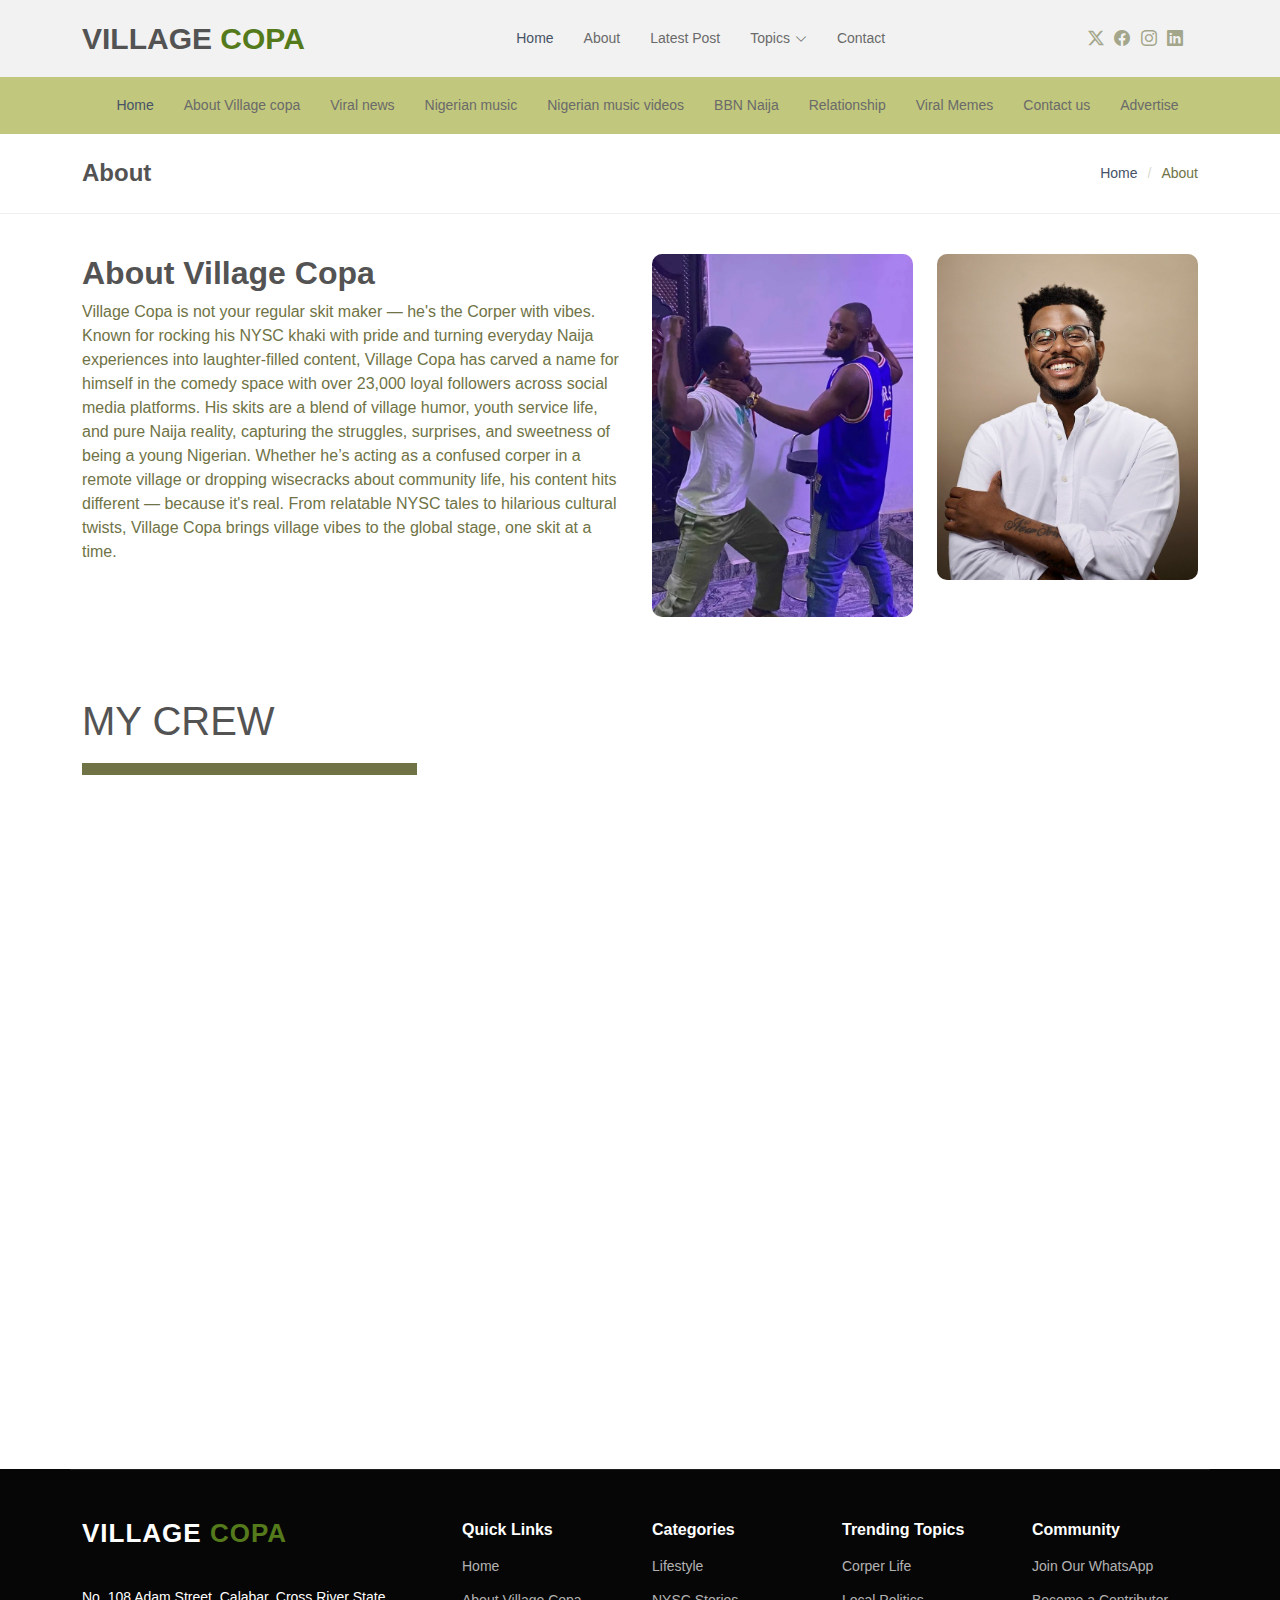
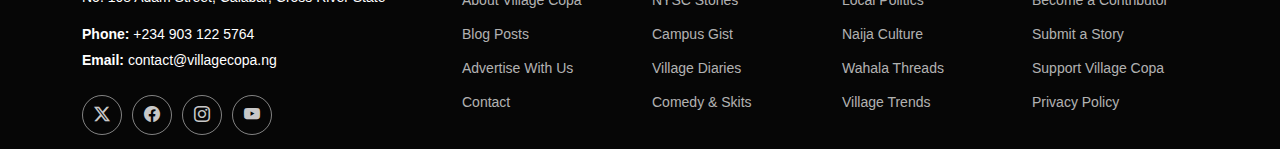
<file: about.html>
<!DOCTYPE html>
<html lang="en">

<head>
  <meta charset="utf-8">
  <meta content="width=device-width, initial-scale=1.0" name="viewport">
  <title>About - ZenBlog Bootstrap Template</title>
  <meta name="description" content="">
  <meta name="keywords" content="">

  <!-- Favicons -->
  <link href="assets/img/apple-touch-icon.png" rel="apple-touch-icon">

  <!-- Fonts -->
  <link href="https://fonts.googleapis.com" rel="preconnect">
  <link href="https://fonts.gstatic.com" rel="preconnect" crossorigin>
  <link
    href="https://fonts.googleapis.com/css2?family=Inter:wght@100;200;300;400;500;600;700;800;900&family=EB+Garamond:ital,wght@0,400;0,500;0,600;0,700;0,800;1,400;1,500;1,600;1,700;1,800&display=swap"
    rel="stylesheet">

  <!-- Vendor CSS Files -->
  <link href="assets/vendor/bootstrap/css/bootstrap.min.css" rel="stylesheet">
  <link href="assets/vendor/bootstrap-icons/bootstrap-icons.css" rel="stylesheet">
  <link href="assets/vendor/aos/aos.css" rel="stylesheet">
  <link href="assets/vendor/swiper/swiper-bundle.min.css" rel="stylesheet">

  <!-- Main CSS File -->
  <link href="assets/css/main.css" rel="stylesheet">
</head>

<body class="about-page">

 <header id="header" class="header d-flex align-items-center sticky-top">
    <div class="container position-relative d-flex align-items-center justify-content-between">

      <a href="index.html" class="logo d-flex align-items-center me-auto me-xl-0">
        <!-- Uncomment the line below if you also wish to use an image logo -->
        <!-- <img src="assets/img/logo.png" alt=""> -->
        <h1 class="sitename" style="font-weight: bold;">VILLAGE <span style="color: rgb(84, 122, 28);">COPA</span></h1>
      </a>

      <nav id="navmenu" class="navmenu">
        <ul>
          <li><a href="index.html" class="active">Home</a></li>
          <li><a href="about.html">About</a></li>
          <li><a href="single-post.html">Latest Post</a></li>
          <li class="dropdown"><a href="#"><span>Topics</span> <i class="bi bi-chevron-down toggle-dropdown"></i></a>
            <ul>
              <li><a href="news.html" class="dropdown-item">News</a></li>
              <li><a href="tech.html" class="dropdown-item">Tech & Gadgets</a></li>
              <li><a href="campus.html" class="dropdown-item">Campus Life</a></li>
              <li><a href="career.html" class="dropdown-item">Career & Money</a></li>
              <li><a href="relationships.html" class="dropdown-item">Relationships</a></li>
              <li><a href="lifestyle.html" class="dropdown-item">Culture & Lifestyle</a></li>
            </ul>
          </li>
          <li><a href="contact.html">Contact</a></li>
        </ul>
        <i class="mobile-nav-toggle d-xl-none bi bi-list"></i>
      </nav>

      <div class="header-social-links">
        <a href="#" class="twitter"><i class="bi bi-twitter-x"></i></a>
        <a href="#" class="facebook"><i class="bi bi-facebook"></i></a>
        <a href="#" class="instagram"><i class="bi bi-instagram"></i></a>
        <a href="#" class="linkedin"><i class="bi bi-linkedin"></i></a>
      </div>

    </div>
  </header>

  <nav id="navmenu" class="navmenu navmenu-two d-flex justify-content-center">
    <ul>
      <li><a href="index.html" class="active">Home</a></li>
      <li><a href="about.html">About Village copa</a></li>
      <li><a href="single-post.html">Viral news</a></li>
      <li><a href="single-post.html">Nigerian music</a></li>
      <li><a href="single-post.html">Nigerian music videos</a></li>
      <li><a href="single-post.html">BBN Naija</a></li>
      <li><a href="single-post.html">Relationship</a></li>
      <li><a href="single-post.html">Viral Memes</a></li>
      <li><a href="single-post.html">Contact us</a></li>
      <li><a href="single-post.html">Advertise</a></li>
    </ul>
  </nav>

  <main class="main">

    <!-- Page Title -->
    <div class="page-title">
      <div class="container d-lg-flex justify-content-between align-items-center">
        <h1 class="mb-2 mb-lg-0">About</h1>
        <nav class="breadcrumbs">
          <ol>
            <li><a href="index.html">Home</a></li>
            <li class="current">About</li>
          </ol>
        </nav>
      </div>
    </div><!-- End Page Title -->

    <!-- About Section -->
    <section id="about" class="about section">

      <div class="container">

        <div class="row gy-4">

          <div class="col-lg-6 content" data-aos="fade-up" data-aos-delay="100">
            <h3>About Village Copa</h3>
            <p class="">
              Village Copa is not your regular skit maker — he's the Corper with vibes. Known for rocking his NYSC khaki
              with pride and turning everyday Naija experiences into laughter-filled content, Village Copa has carved a
              name for himself in the comedy space with over 23,000 loyal followers across social media platforms.

              His skits are a blend of village humor, youth service life, and pure Naija reality, capturing the
              struggles, surprises, and sweetness of being a young Nigerian. Whether he’s acting as a confused corper in
              a remote village or dropping wisecracks about community life, his content hits different — because it's
              real.

              From relatable NYSC tales to hilarious cultural twists, Village Copa brings village vibes to the global
              stage, one skit at a time.
            </p>
          </div>

          <div class="col-lg-6 about-images" data-aos="fade-up" data-aos-delay="200">
            <div class="row gy-4">
              <div class="col-lg-6">
                <img src="assets/img/Village-Copa/villagecopa3.jpg" class="img-fluid" alt="">
              </div>
              <div class="col-lg-6">
                <div class="row gy-4">
                  <div class="col-lg-12">
                    <img src="assets/img/people/person.jpg" class="img-fluid" alt="">
                  </div>
                </div>
              </div>
            </div>

          </div>

        </div>

      </div>
    </section><!-- /About Section -->

    <!-- Team Section -->
    <section id="team" class="team section">

      <!-- Section Title -->
      <div class="container section-title" data-aos="fade-up">
        <div class="section-title-container section-title-container-two d-flex align-items-center justify-content-between">
          <h2>MY CREW</h2>
        </div>
      </div><!-- End Section Title -->

      <div class="container">

        <div class="row gy-4">

          <div class="col-lg-6" data-aos="fade-up" data-aos-delay="100">
            <div class="team-member d-flex align-items-start">
              <div class="pic"><img src="assets/img/people/person3.jpg" class="img-fluid" alt=""></div>
              <div class="member-info">
                <h4>Emmanuel Ayuk</h4>
                <span>Chief Executive Officer</span>
                <p>Explicabo voluptatem mollitia et repellat qui dolorum quasi</p>
                <div class="social">
                  <a href=""><i class="bi bi-twitter-x"></i></a>
                  <a href=""><i class="bi bi-facebook"></i></a>
                  <a href=""><i class="bi bi-instagram"></i></a>
                  <a href=""> <i class="bi bi-linkedin"></i> </a>
                </div>
              </div>
            </div>
          </div><!-- End Team Member -->

          <div class="col-lg-6" data-aos="fade-up" data-aos-delay="200">
            <div class="team-member d-flex align-items-start">
              <div class="pic"><img src="assets/img/people/person4.jpg" class="img-fluid" alt=""></div>
              <div class="member-info">
                <h4>Adijat Busari</h4>
                <span>Product Manager</span>
                <p>Aut maiores voluptates amet et quis praesentium qui senda para</p>
                <div class="social">
                  <a href=""><i class="bi bi-twitter-x"></i></a>
                  <a href=""><i class="bi bi-facebook"></i></a>
                  <a href=""><i class="bi bi-instagram"></i></a>
                  <a href=""> <i class="bi bi-linkedin"></i> </a>
                </div>
              </div>
            </div>
          </div><!-- End Team Member -->

          <div class="col-lg-6" data-aos="fade-up" data-aos-delay="300">
            <div class="team-member d-flex align-items-start">
              <div class="pic"><img src="assets/img/people/person4.jpg" class="img-fluid" alt=""></div>
              <div class="member-info">
                <h4>Samuel Eyo</h4>
                <span>CTO</span>
                <p>Quisquam facilis cum velit laborum corrupti fuga rerum quia</p>
                <div class="social">
                  <a href=""><i class="bi bi-twitter-x"></i></a>
                  <a href=""><i class="bi bi-facebook"></i></a>
                  <a href=""><i class="bi bi-instagram"></i></a>
                  <a href=""> <i class="bi bi-linkedin"></i> </a>
                </div>
              </div>
            </div>
          </div><!-- End Team Member -->

          <div class="col-lg-6" data-aos="fade-up" data-aos-delay="400">
            <div class="team-member d-flex align-items-start">
              <div class="pic"><img src="assets/img/people/person3.jpg" class="img-fluid" alt=""></div>
              <div class="member-info">
                <h4>Esther Ajiboro</h4>
                <span>Accountant</span>
                <p>Dolorum tempora officiis odit laborum officiis et et accusamus</p>
                <div class="social">
                  <a href=""><i class="bi bi-twitter-x"></i></a>
                  <a href=""><i class="bi bi-facebook"></i></a>
                  <a href=""><i class="bi bi-instagram"></i></a>
                  <a href=""> <i class="bi bi-linkedin"></i> </a>
                </div>
              </div>
            </div>
          </div><!-- End Team Member -->

        </div>

      </div>

    </section><!-- /Team Section -->

  </main>

  <footer id="footer" class="footer dark-background">

    <div class="container footer-top">
      <div class="row gy-4">

        <!-- About Section -->
        <div class="col-lg-4 col-md-6 footer-about">
          <a href="index.html" class="logo d-flex align-items-center">
            <span class="sitename" style="font-weight: bold;">VILLAGE <span
                style="color: rgb(84, 122, 28);">COPA</span></span>
          </a>
          <div class="footer-contact pt-3">
            <p>No. 108 Adam Street, Calabar, Cross River State</p>
            <p class="mt-3"><strong>Phone:</strong> <span>+234 903 122 5764</span></p>
            <p><strong>Email:</strong> <span>contact@villagecopa.ng</span></p>
          </div>
          <div class="social-links d-flex mt-4">
            <a href="#"><i class="bi bi-twitter-x"></i></a>
            <a href="#"><i class="bi bi-facebook"></i></a>
            <a href="#"><i class="bi bi-instagram"></i></a>
            <a href="#"><i class="bi bi-youtube"></i></a>
          </div>
        </div>

        <!-- Useful Links -->
        <div class="col-lg-2 col-md-3 footer-links">
          <h4>Quick Links</h4>
          <ul>
            <li><a href="#">Home</a></li>
            <li><a href="#">About Village Copa</a></li>
            <li><a href="#">Blog Posts</a></li>
            <li><a href="#">Advertise With Us</a></li>
            <li><a href="#">Contact</a></li>
          </ul>
        </div>

        <!-- Categories -->
        <div class="col-lg-2 col-md-3 footer-links">
          <h4>Categories</h4>
          <ul>
            <li><a href="#">Lifestyle</a></li>
            <li><a href="#">NYSC Stories</a></li>
            <li><a href="#">Campus Gist</a></li>
            <li><a href="#">Village Diaries</a></li>
            <li><a href="#">Comedy & Skits</a></li>
          </ul>
        </div>

        <!-- Trending Topics -->
        <div class="col-lg-2 col-md-3 footer-links">
          <h4>Trending Topics</h4>
          <ul>
            <li><a href="#">Corper Life</a></li>
            <li><a href="#">Local Politics</a></li>
            <li><a href="#">Naija Culture</a></li>
            <li><a href="#">Wahala Threads</a></li>
            <li><a href="#">Village Trends</a></li>
          </ul>
        </div>

        <!-- Community -->
        <div class="col-lg-2 col-md-3 footer-links">
          <h4>Community</h4>
          <ul>
            <li><a href="#">Join Our WhatsApp</a></li>
            <li><a href="#">Become a Contributor</a></li>
            <li><a href="#">Submit a Story</a></li>
            <li><a href="#">Support Village Copa</a></li>
            <li><a href="#">Privacy Policy</a></li>
          </ul>
        </div>

      </div>
    </div>

  </footer>

  <!-- Scroll Top -->
  <a href="#" id="scroll-top" class="scroll-top d-flex align-items-center justify-content-center"><i
      class="bi bi-arrow-up-short"></i></a>

  <!-- Preloader -->
  <div id="preloader"></div>

  <!-- Vendor JS Files -->
  <script src="assets/vendor/bootstrap/js/bootstrap.bundle.min.js"></script>
  <script src="assets/vendor/php-email-form/validate.js"></script>
  <script src="assets/vendor/aos/aos.js"></script>
  <script src="assets/vendor/swiper/swiper-bundle.min.js"></script>

  <!-- Main JS File -->
  <script src="assets/js/main.js"></script>

</body>

</html>
</file>
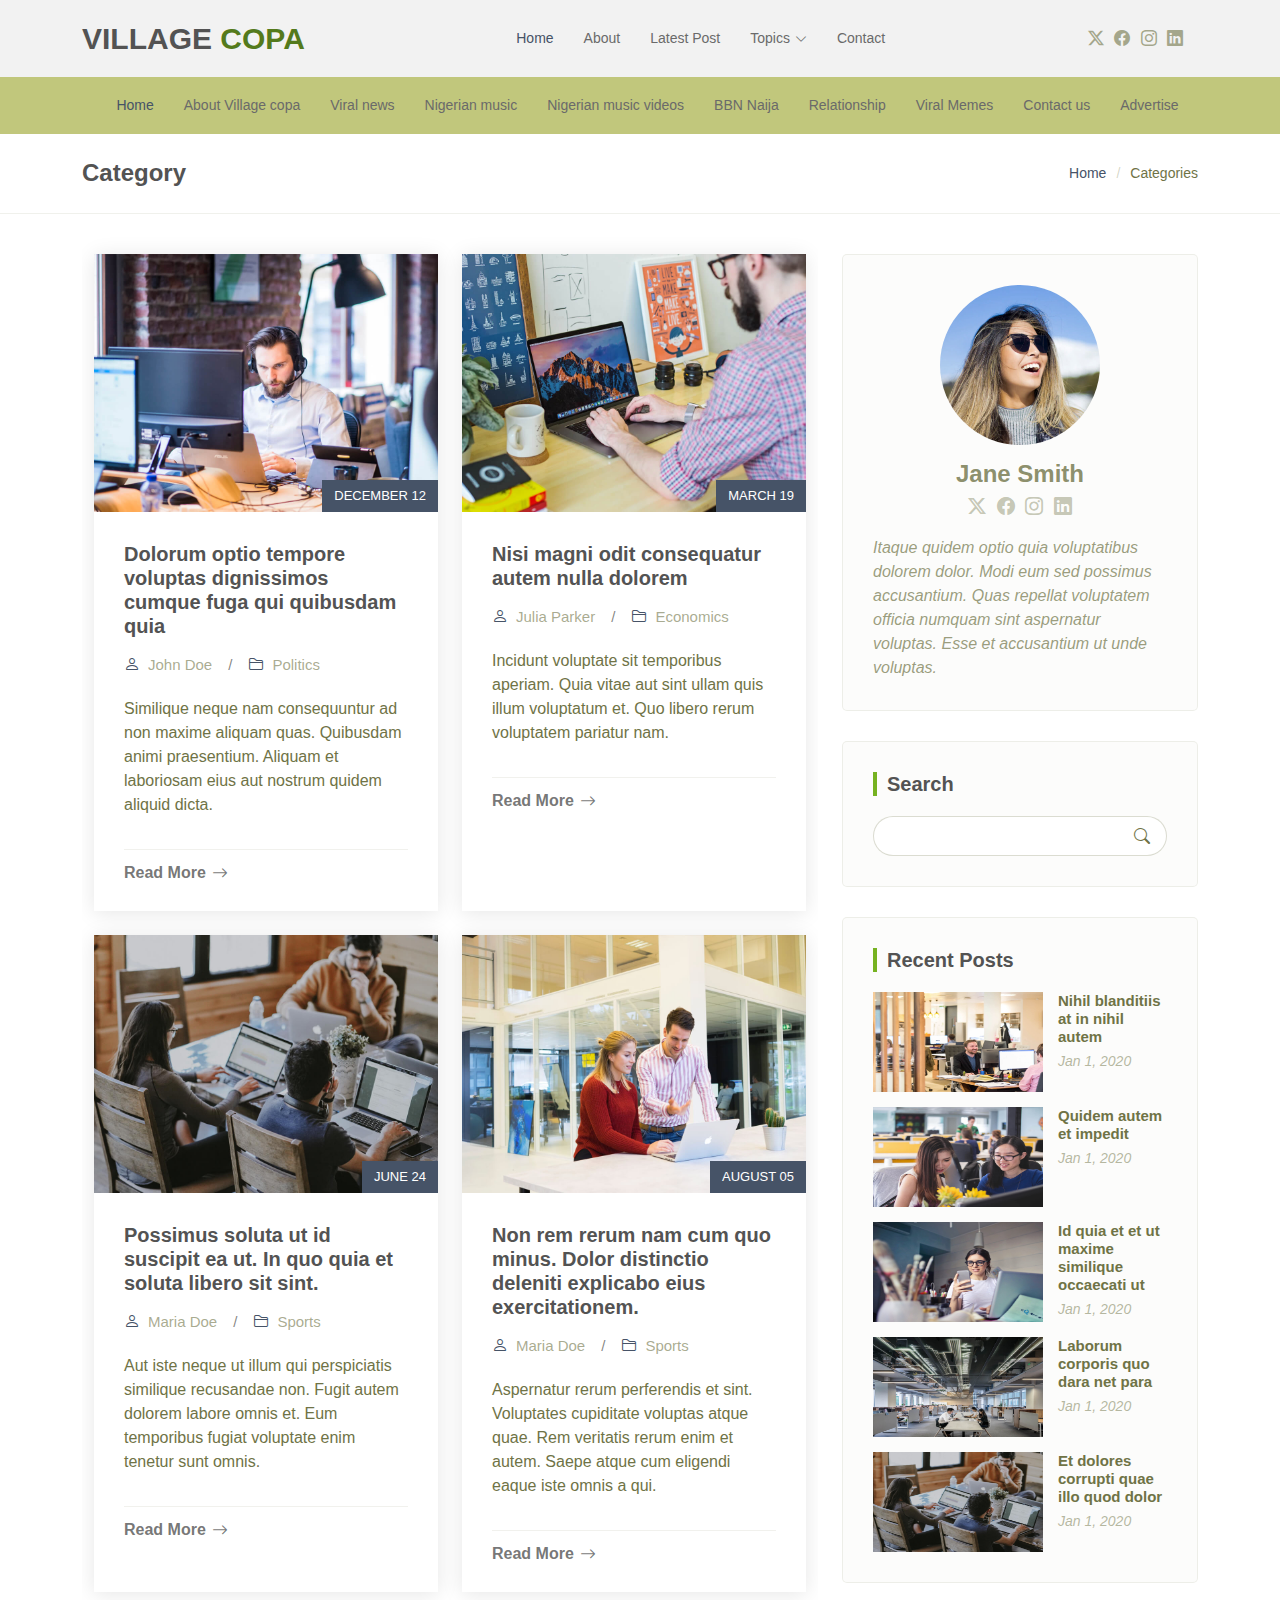
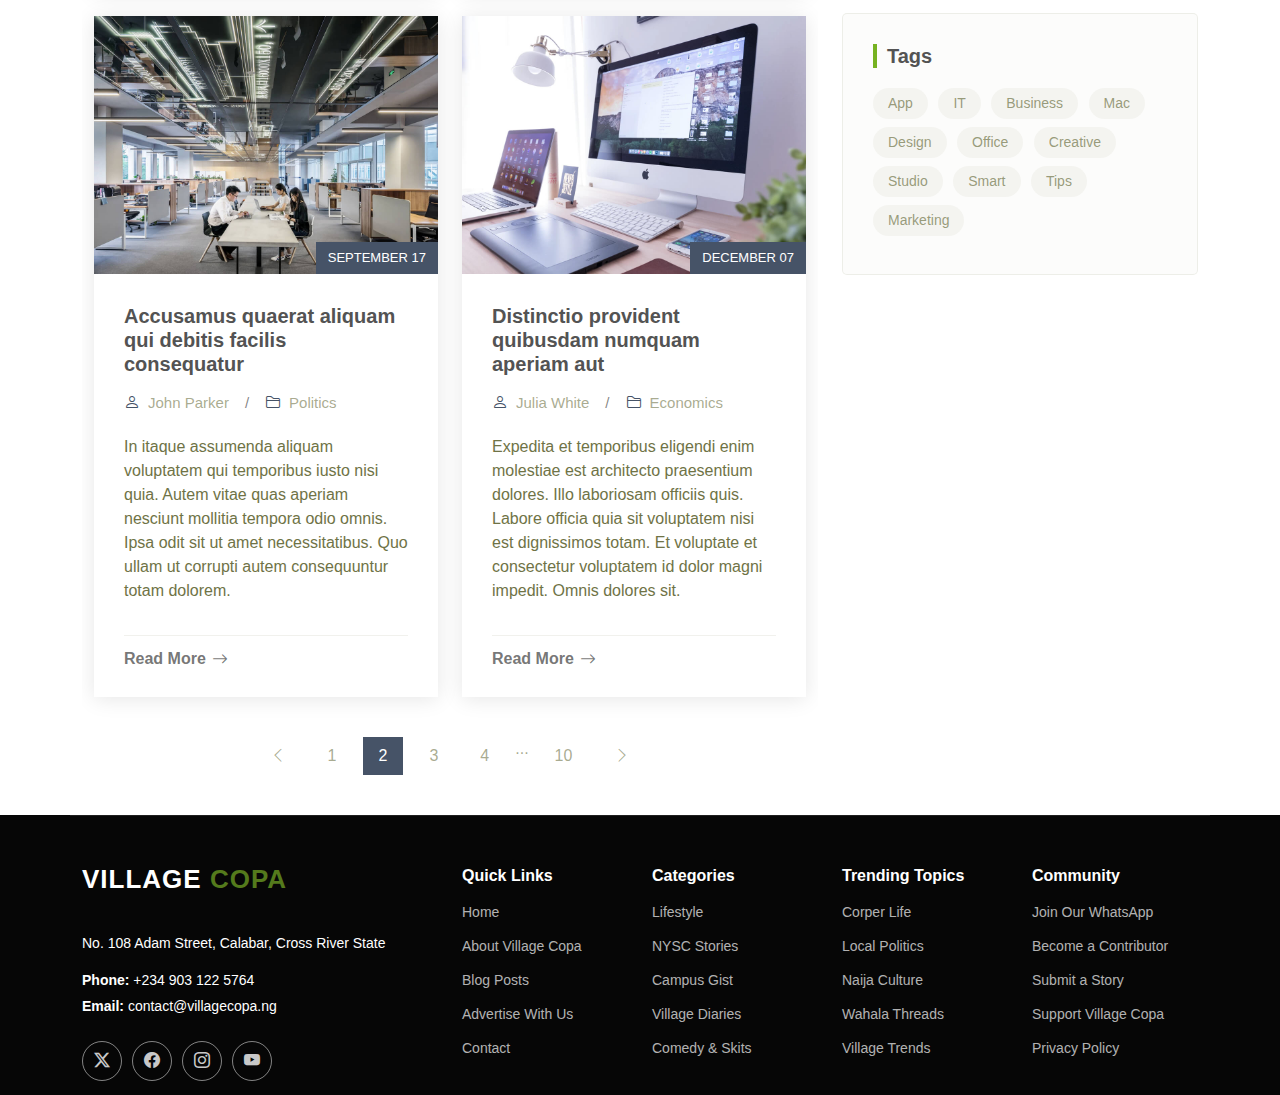
<file: category.html>
<!DOCTYPE html>
<html lang="en">

<head>
  <meta charset="utf-8">
  <meta content="width=device-width, initial-scale=1.0" name="viewport">
  <title>Category - ZenBlog Bootstrap Template</title>
  <meta name="description" content="">
  <meta name="keywords" content="">

  <!-- Favicons -->
  <link href="assets/img/favicon.png" rel="icon">
  <link href="assets/img/apple-touch-icon.png" rel="apple-touch-icon">

  <!-- Fonts -->
  <link href="https://fonts.googleapis.com" rel="preconnect">
  <link href="https://fonts.gstatic.com" rel="preconnect" crossorigin>
  <link
    href="https://fonts.googleapis.com/css2?family=Inter:wght@100;200;300;400;500;600;700;800;900&family=EB+Garamond:ital,wght@0,400;0,500;0,600;0,700;0,800;1,400;1,500;1,600;1,700;1,800&display=swap"
    rel="stylesheet">

  <!-- Vendor CSS Files -->
  <link href="assets/vendor/bootstrap/css/bootstrap.min.css" rel="stylesheet">
  <link href="assets/vendor/bootstrap-icons/bootstrap-icons.css" rel="stylesheet">
  <link href="assets/vendor/aos/aos.css" rel="stylesheet">
  <link href="assets/vendor/swiper/swiper-bundle.min.css" rel="stylesheet">

  <!-- Main CSS File -->
  <link href="assets/css/main.css" rel="stylesheet">

  <!-- =======================================================
  * Template Name: ZenBlog
  * Template URL: https://bootstrapmade.com/zenblog-bootstrap-blog-template/
  * Updated: Aug 08 2024 with Bootstrap v5.3.3
  * Author: BootstrapMade.com
  * License: https://bootstrapmade.com/license/
  ======================================================== -->
</head>

<body class="category-page">

  <header id="header" class="header d-flex align-items-center sticky-top">
    <div class="container position-relative d-flex align-items-center justify-content-between">

      <a href="index.html" class="logo d-flex align-items-center me-auto me-xl-0">
        <!-- Uncomment the line below if you also wish to use an image logo -->
        <!-- <img src="assets/img/logo.png" alt=""> -->
        <h1 class="sitename" style="font-weight: bold;">VILLAGE <span style="color: rgb(84, 122, 28);">COPA</span></h1>
      </a>

      <nav id="navmenu" class="navmenu">
        <ul>
          <li><a href="index.html" class="active">Home</a></li>
          <li><a href="about.html">About</a></li>
          <li><a href="single-post.html">Latest Post</a></li>
          <li class="dropdown"><a href="#"><span>Topics</span> <i class="bi bi-chevron-down toggle-dropdown"></i></a>
            <ul>
              <li><a href="news.html" class="dropdown-item">News</a></li>
              <li><a href="tech.html" class="dropdown-item">Tech & Gadgets</a></li>
              <li><a href="campus.html" class="dropdown-item">Campus Life</a></li>
              <li><a href="career.html" class="dropdown-item">Career & Money</a></li>
              <li><a href="relationships.html" class="dropdown-item">Relationships</a></li>
              <li><a href="lifestyle.html" class="dropdown-item">Culture & Lifestyle</a></li>
            </ul>
          </li>
          <li><a href="contact.html">Contact</a></li>
        </ul>
        <i class="mobile-nav-toggle d-xl-none bi bi-list"></i>
      </nav>

      <div class="header-social-links">
        <a href="#" class="twitter"><i class="bi bi-twitter-x"></i></a>
        <a href="#" class="facebook"><i class="bi bi-facebook"></i></a>
        <a href="#" class="instagram"><i class="bi bi-instagram"></i></a>
        <a href="#" class="linkedin"><i class="bi bi-linkedin"></i></a>
      </div>

    </div>
  </header>

  <nav id="navmenu" class="navmenu navmenu-two d-flex justify-content-center">
    <ul>
      <li><a href="index.html" class="active">Home</a></li>
      <li><a href="about.html">About Village copa</a></li>
      <li><a href="single-post.html">Viral news</a></li>
      <li><a href="single-post.html">Nigerian music</a></li>
      <li><a href="single-post.html">Nigerian music videos</a></li>
      <li><a href="single-post.html">BBN Naija</a></li>
      <li><a href="single-post.html">Relationship</a></li>
      <li><a href="single-post.html">Viral Memes</a></li>
      <li><a href="single-post.html">Contact us</a></li>
      <li><a href="single-post.html">Advertise</a></li>
    </ul>
  </nav>

  <main class="main">

    <!-- Page Title -->
    <div class="page-title position-relative">
      <div class="container d-lg-flex justify-content-between align-items-center">
        <h1 class="mb-2 mb-lg-0">Category</h1>
        <nav class="breadcrumbs">
          <ol>
            <li><a href="index.html">Home</a></li>
            <li class="current">Categories</li>
          </ol>
        </nav>
      </div>
    </div><!-- End Page Title -->

    <div class="container">
      <div class="row">

        <div class="col-lg-8">

          <!-- Blog Posts Section -->
          <section id="blog-posts" class="blog-posts section">

            <div class="container">
              <div class="row gy-4">

                <div class="col-lg-6">
                  <article class="position-relative h-100">

                    <div class="post-img position-relative overflow-hidden">
                      <img src="assets/img/blog/blog-1.jpg" class="img-fluid" alt="">
                      <span class="post-date">December 12</span>
                    </div>

                    <div class="post-content d-flex flex-column">

                      <h3 class="post-title">Dolorum optio tempore voluptas dignissimos cumque fuga qui quibusdam quia
                      </h3>

                      <div class="meta d-flex align-items-center">
                        <div class="d-flex align-items-center">
                          <i class="bi bi-person"></i> <span class="ps-2">John Doe</span>
                        </div>
                        <span class="px-3 text-black-50">/</span>
                        <div class="d-flex align-items-center">
                          <i class="bi bi-folder2"></i> <span class="ps-2">Politics</span>
                        </div>
                      </div>

                      <p>
                        Similique neque nam consequuntur ad non maxime aliquam quas. Quibusdam animi praesentium.
                        Aliquam et laboriosam eius aut nostrum quidem aliquid dicta.
                      </p>

                      <hr>

                      <a href="blog-details.html" class="readmore stretched-link"><span>Read More</span><i
                          class="bi bi-arrow-right"></i></a>

                    </div>

                  </article>
                </div><!-- End post list item -->

                <div class="col-lg-6">
                  <article class="position-relative h-100">

                    <div class="post-img position-relative overflow-hidden">
                      <img src="assets/img/blog/blog-2.jpg" class="img-fluid" alt="">
                      <span class="post-date">March 19</span>
                    </div>

                    <div class="post-content d-flex flex-column">

                      <h3 class="post-title">Nisi magni odit consequatur autem nulla dolorem</h3>

                      <div class="meta d-flex align-items-center">
                        <div class="d-flex align-items-center">
                          <i class="bi bi-person"></i> <span class="ps-2">Julia Parker</span>
                        </div>
                        <span class="px-3 text-black-50">/</span>
                        <div class="d-flex align-items-center">
                          <i class="bi bi-folder2"></i> <span class="ps-2">Economics</span>
                        </div>
                      </div>

                      <p>
                        Incidunt voluptate sit temporibus aperiam. Quia vitae aut sint ullam quis illum voluptatum et.
                        Quo libero rerum voluptatem pariatur nam.
                      </p>

                      <hr>

                      <a href="blog-details.html" class="readmore stretched-link"><span>Read More</span><i
                          class="bi bi-arrow-right"></i></a>

                    </div>

                  </article>
                </div><!-- End post list item -->

                <div class="col-lg-6">
                  <article class="position-relative h-100">

                    <div class="post-img position-relative overflow-hidden">
                      <img src="assets/img/blog/blog-3.jpg" class="img-fluid" alt="">
                      <span class="post-date">June 24</span>
                    </div>

                    <div class="post-content d-flex flex-column">

                      <h3 class="post-title">Possimus soluta ut id suscipit ea ut. In quo quia et soluta libero sit
                        sint.</h3>

                      <div class="meta d-flex align-items-center">
                        <div class="d-flex align-items-center">
                          <i class="bi bi-person"></i> <span class="ps-2">Maria Doe</span>
                        </div>
                        <span class="px-3 text-black-50">/</span>
                        <div class="d-flex align-items-center">
                          <i class="bi bi-folder2"></i> <span class="ps-2">Sports</span>
                        </div>
                      </div>

                      <p>
                        Aut iste neque ut illum qui perspiciatis similique recusandae non. Fugit autem dolorem labore
                        omnis et. Eum temporibus fugiat voluptate enim tenetur sunt omnis.
                      </p>

                      <hr>

                      <a href="blog-details.html" class="readmore stretched-link"><span>Read More</span><i
                          class="bi bi-arrow-right"></i></a>

                    </div>

                  </article>
                </div><!-- End post list item -->

                <div class="col-lg-6">
                  <article class="position-relative h-100">

                    <div class="post-img position-relative overflow-hidden">
                      <img src="assets/img/blog/blog-4.jpg" class="img-fluid" alt="">
                      <span class="post-date">August 05</span>
                    </div>

                    <div class="post-content d-flex flex-column">

                      <h3 class="post-title">Non rem rerum nam cum quo minus. Dolor distinctio deleniti explicabo eius
                        exercitationem.</h3>

                      <div class="meta d-flex align-items-center">
                        <div class="d-flex align-items-center">
                          <i class="bi bi-person"></i> <span class="ps-2">Maria Doe</span>
                        </div>
                        <span class="px-3 text-black-50">/</span>
                        <div class="d-flex align-items-center">
                          <i class="bi bi-folder2"></i> <span class="ps-2">Sports</span>
                        </div>
                      </div>

                      <p>
                        Aspernatur rerum perferendis et sint. Voluptates cupiditate voluptas atque quae. Rem veritatis
                        rerum enim et autem. Saepe atque cum eligendi eaque iste omnis a qui.
                      </p>

                      <hr>

                      <a href="blog-details.html" class="readmore stretched-link"><span>Read More</span><i
                          class="bi bi-arrow-right"></i></a>

                    </div>

                  </article>
                </div><!-- End post list item -->

                <div class="col-lg-6">
                  <article class="position-relative h-100">

                    <div class="post-img position-relative overflow-hidden">
                      <img src="assets/img/blog/blog-5.jpg" class="img-fluid" alt="">
                      <span class="post-date">September 17</span>
                    </div>

                    <div class="post-content d-flex flex-column">

                      <h3 class="post-title">Accusamus quaerat aliquam qui debitis facilis consequatur</h3>

                      <div class="meta d-flex align-items-center">
                        <div class="d-flex align-items-center">
                          <i class="bi bi-person"></i> <span class="ps-2">John Parker</span>
                        </div>
                        <span class="px-3 text-black-50">/</span>
                        <div class="d-flex align-items-center">
                          <i class="bi bi-folder2"></i> <span class="ps-2">Politics</span>
                        </div>
                      </div>

                      <p>
                        In itaque assumenda aliquam voluptatem qui temporibus iusto nisi quia. Autem vitae quas aperiam
                        nesciunt mollitia tempora odio omnis. Ipsa odit sit ut amet necessitatibus. Quo ullam ut
                        corrupti autem consequuntur totam dolorem.
                      </p>

                      <hr>

                      <a href="blog-details.html" class="readmore stretched-link"><span>Read More</span><i
                          class="bi bi-arrow-right"></i></a>

                    </div>

                  </article>
                </div><!-- End post list item -->

                <div class="col-lg-6">
                  <article class="position-relative h-100">

                    <div class="post-img position-relative overflow-hidden">
                      <img src="assets/img/blog/blog-6.jpg" class="img-fluid" alt="">
                      <span class="post-date">December 07</span>
                    </div>

                    <div class="post-content d-flex flex-column">

                      <h3 class="post-title">Distinctio provident quibusdam numquam aperiam aut</h3>

                      <div class="meta d-flex align-items-center">
                        <div class="d-flex align-items-center">
                          <i class="bi bi-person"></i> <span class="ps-2">Julia White</span>
                        </div>
                        <span class="px-3 text-black-50">/</span>
                        <div class="d-flex align-items-center">
                          <i class="bi bi-folder2"></i> <span class="ps-2">Economics</span>
                        </div>
                      </div>

                      <p>
                        Expedita et temporibus eligendi enim molestiae est architecto praesentium dolores. Illo
                        laboriosam officiis quis. Labore officia quia sit voluptatem nisi est dignissimos totam. Et
                        voluptate et consectetur voluptatem id dolor magni impedit. Omnis dolores sit.
                      </p>

                      <hr>

                      <a href="blog-details.html" class="readmore stretched-link"><span>Read More</span><i
                          class="bi bi-arrow-right"></i></a>

                    </div>

                  </article>
                </div><!-- End post list item -->

              </div>
            </div>

          </section><!-- /Blog Posts Section -->

          <!-- Blog Pagination Section -->
          <section id="blog-pagination" class="blog-pagination section">

            <div class="container">
              <div class="d-flex justify-content-center">
                <ul>
                  <li><a href="#"><i class="bi bi-chevron-left"></i></a></li>
                  <li><a href="#">1</a></li>
                  <li><a href="#" class="active">2</a></li>
                  <li><a href="#">3</a></li>
                  <li><a href="#">4</a></li>
                  <li>...</li>
                  <li><a href="#">10</a></li>
                  <li><a href="#"><i class="bi bi-chevron-right"></i></a></li>
                </ul>
              </div>
            </div>

          </section><!-- /Blog Pagination Section -->

        </div>

        <div class="col-lg-4 sidebar">

          <div class="widgets-container">

            <!-- Blog Author Widget 2 -->
            <div class="blog-author-widget-2 widget-item">

              <div class="d-flex flex-column align-items-center">
                <img src="assets/img/blog/blog-author.jpg" class="rounded-circle flex-shrink-0" alt="">
                <h4>Jane Smith</h4>
                <div class="social-links">
                  <a href="https://x.com/#"><i class="bi bi-twitter-x"></i></a>
                  <a href="https://facebook.com/#"><i class="bi bi-facebook"></i></a>
                  <a href="https://instagram.com/#"><i class="biu bi-instagram"></i></a>
                  <a href="https://instagram.com/#"><i class="biu bi-linkedin"></i></a>
                </div>

                <p>
                  Itaque quidem optio quia voluptatibus dolorem dolor. Modi eum sed possimus accusantium. Quas repellat
                  voluptatem officia numquam sint aspernatur voluptas. Esse et accusantium ut unde voluptas.
                </p>

              </div>
            </div><!--/Blog Author Widget 2 -->

            <!-- Search Widget -->
            <div class="search-widget widget-item">

              <h3 class="widget-title">Search</h3>
              <form action="">
                <input type="text">
                <button type="submit" title="Search"><i class="bi bi-search"></i></button>
              </form>

            </div><!--/Search Widget -->

            <!-- Recent Posts Widget -->
            <div class="recent-posts-widget widget-item">

              <h3 class="widget-title">Recent Posts</h3>

              <div class="post-item">
                <img src="assets/img/blog/blog-recent-1.jpg" alt="" class="flex-shrink-0">
                <div>
                  <h4><a href="blog-details.html">Nihil blanditiis at in nihil autem</a></h4>
                  <time datetime="2020-01-01">Jan 1, 2020</time>
                </div>
              </div><!-- End recent post item-->

              <div class="post-item">
                <img src="assets/img/blog/blog-recent-2.jpg" alt="" class="flex-shrink-0">
                <div>
                  <h4><a href="blog-details.html">Quidem autem et impedit</a></h4>
                  <time datetime="2020-01-01">Jan 1, 2020</time>
                </div>
              </div><!-- End recent post item-->

              <div class="post-item">
                <img src="assets/img/blog/blog-recent-3.jpg" alt="" class="flex-shrink-0">
                <div>
                  <h4><a href="blog-details.html">Id quia et et ut maxime similique occaecati ut</a></h4>
                  <time datetime="2020-01-01">Jan 1, 2020</time>
                </div>
              </div><!-- End recent post item-->

              <div class="post-item">
                <img src="assets/img/blog/blog-recent-4.jpg" alt="" class="flex-shrink-0">
                <div>
                  <h4><a href="blog-details.html">Laborum corporis quo dara net para</a></h4>
                  <time datetime="2020-01-01">Jan 1, 2020</time>
                </div>
              </div><!-- End recent post item-->

              <div class="post-item">
                <img src="assets/img/blog/blog-recent-5.jpg" alt="" class="flex-shrink-0">
                <div>
                  <h4><a href="blog-details.html">Et dolores corrupti quae illo quod dolor</a></h4>
                  <time datetime="2020-01-01">Jan 1, 2020</time>
                </div>
              </div><!-- End recent post item-->

            </div><!--/Recent Posts Widget -->

            <!-- Tags Widget -->
            <div class="tags-widget widget-item">

              <h3 class="widget-title">Tags</h3>
              <ul>
                <li><a href="#">App</a></li>
                <li><a href="#">IT</a></li>
                <li><a href="#">Business</a></li>
                <li><a href="#">Mac</a></li>
                <li><a href="#">Design</a></li>
                <li><a href="#">Office</a></li>
                <li><a href="#">Creative</a></li>
                <li><a href="#">Studio</a></li>
                <li><a href="#">Smart</a></li>
                <li><a href="#">Tips</a></li>
                <li><a href="#">Marketing</a></li>
              </ul>

            </div><!--/Tags Widget -->

          </div>

        </div>

      </div>
    </div>

  </main>

  <footer id="footer" class="footer dark-background">

    <div class="container footer-top">
      <div class="row gy-4">

        <!-- About Section -->
        <div class="col-lg-4 col-md-6 footer-about">
          <a href="index.html" class="logo d-flex align-items-center">
            <span class="sitename" style="font-weight: bold;">VILLAGE <span
                style="color: rgb(84, 122, 28);">COPA</span></span>
          </a>
          <div class="footer-contact pt-3">
            <p>No. 108 Adam Street, Calabar, Cross River State</p>
            <p class="mt-3"><strong>Phone:</strong> <span>+234 903 122 5764</span></p>
            <p><strong>Email:</strong> <span>contact@villagecopa.ng</span></p>
          </div>
          <div class="social-links d-flex mt-4">
            <a href="#"><i class="bi bi-twitter-x"></i></a>
            <a href="#"><i class="bi bi-facebook"></i></a>
            <a href="#"><i class="bi bi-instagram"></i></a>
            <a href="#"><i class="bi bi-youtube"></i></a>
          </div>
        </div>

        <!-- Useful Links -->
        <div class="col-lg-2 col-md-3 footer-links">
          <h4>Quick Links</h4>
          <ul>
            <li><a href="#">Home</a></li>
            <li><a href="#">About Village Copa</a></li>
            <li><a href="#">Blog Posts</a></li>
            <li><a href="#">Advertise With Us</a></li>
            <li><a href="#">Contact</a></li>
          </ul>
        </div>

        <!-- Categories -->
        <div class="col-lg-2 col-md-3 footer-links">
          <h4>Categories</h4>
          <ul>
            <li><a href="#">Lifestyle</a></li>
            <li><a href="#">NYSC Stories</a></li>
            <li><a href="#">Campus Gist</a></li>
            <li><a href="#">Village Diaries</a></li>
            <li><a href="#">Comedy & Skits</a></li>
          </ul>
        </div>

        <!-- Trending Topics -->
        <div class="col-lg-2 col-md-3 footer-links">
          <h4>Trending Topics</h4>
          <ul>
            <li><a href="#">Corper Life</a></li>
            <li><a href="#">Local Politics</a></li>
            <li><a href="#">Naija Culture</a></li>
            <li><a href="#">Wahala Threads</a></li>
            <li><a href="#">Village Trends</a></li>
          </ul>
        </div>

        <!-- Community -->
        <div class="col-lg-2 col-md-3 footer-links">
          <h4>Community</h4>
          <ul>
            <li><a href="#">Join Our WhatsApp</a></li>
            <li><a href="#">Become a Contributor</a></li>
            <li><a href="#">Submit a Story</a></li>
            <li><a href="#">Support Village Copa</a></li>
            <li><a href="#">Privacy Policy</a></li>
          </ul>
        </div>

      </div>
    </div>

  </footer>

  <!-- Scroll Top -->
  <a href="#" id="scroll-top" class="scroll-top d-flex align-items-center justify-content-center"><i
      class="bi bi-arrow-up-short"></i></a>

  <!-- Preloader -->
  <div id="preloader"></div>

  <!-- Vendor JS Files -->
  <script src="assets/vendor/bootstrap/js/bootstrap.bundle.min.js"></script>
  <script src="assets/vendor/php-email-form/validate.js"></script>
  <script src="assets/vendor/aos/aos.js"></script>
  <script src="assets/vendor/swiper/swiper-bundle.min.js"></script>

  <!-- Main JS File -->
  <script src="assets/js/main.js"></script>

</body>

</html>
</file>
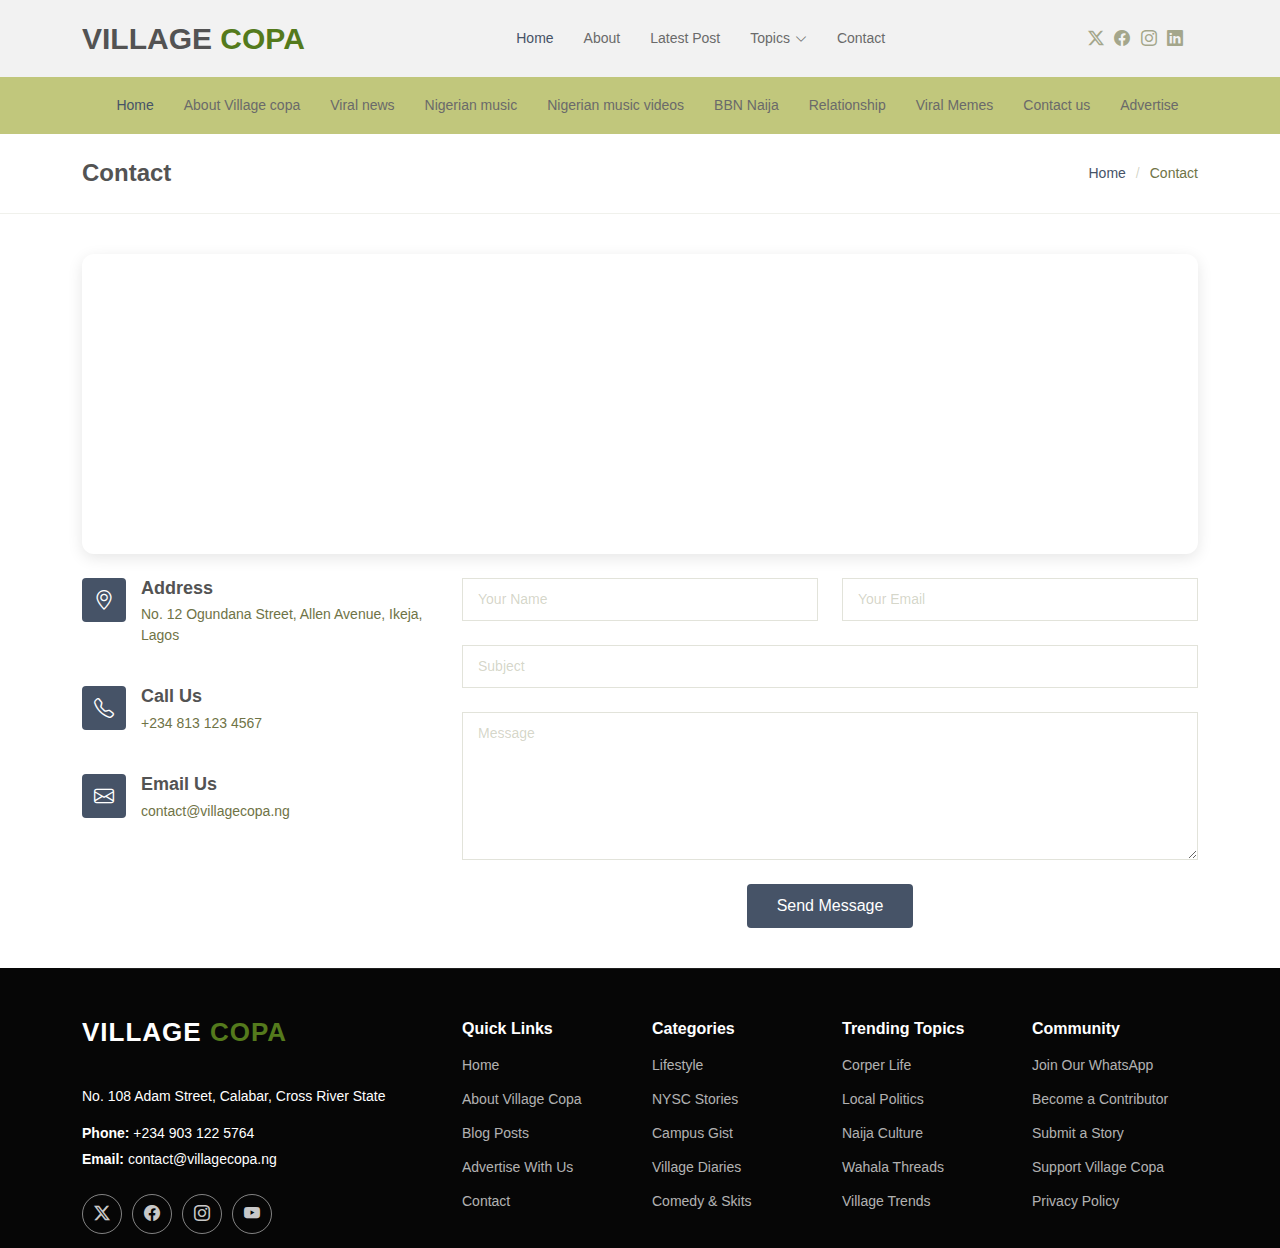
<file: contact.html>
<!DOCTYPE html>
<html lang="en">

<head>
  <meta charset="utf-8">
  <meta content="width=device-width, initial-scale=1.0" name="viewport">
  <title>Village copa</title>
  <meta name="description" content="">
  <meta name="keywords" content="">

  <!-- Favicons -->
  <link href="assets/img/apple-touch-icon.png" rel="apple-touch-icon">

  <!-- Fonts -->
  <link href="https://fonts.googleapis.com" rel="preconnect">
  <link href="https://fonts.gstatic.com" rel="preconnect" crossorigin>
  <link
    href="https://fonts.googleapis.com/css2?family=Inter:wght@100;200;300;400;500;600;700;800;900&family=EB+Garamond:ital,wght@0,400;0,500;0,600;0,700;0,800;1,400;1,500;1,600;1,700;1,800&display=swap"
    rel="stylesheet">

  <!-- Vendor CSS Files -->
  <link href="assets/vendor/bootstrap/css/bootstrap.min.css" rel="stylesheet">
  <link href="assets/vendor/bootstrap-icons/bootstrap-icons.css" rel="stylesheet">
  <link href="assets/vendor/aos/aos.css" rel="stylesheet">
  <link href="assets/vendor/swiper/swiper-bundle.min.css" rel="stylesheet">

  <!-- Main CSS File -->
  <link href="assets/css/main.css" rel="stylesheet">
</head>

<body class="contact-page">

 <header id="header" class="header d-flex align-items-center sticky-top">
    <div class="container position-relative d-flex align-items-center justify-content-between">

      <a href="index.html" class="logo d-flex align-items-center me-auto me-xl-0">
        <!-- Uncomment the line below if you also wish to use an image logo -->
        <!-- <img src="assets/img/logo.png" alt=""> -->
        <h1 class="sitename" style="font-weight: bold;">VILLAGE <span style="color: rgb(84, 122, 28);">COPA</span></h1>
      </a>

      <nav id="navmenu" class="navmenu">
        <ul>
          <li><a href="index.html" class="active">Home</a></li>
          <li><a href="about.html">About</a></li>
          <li><a href="single-post.html">Latest Post</a></li>
          <li class="dropdown"><a href="#"><span>Topics</span> <i class="bi bi-chevron-down toggle-dropdown"></i></a>
            <ul>
              <li><a href="news.html" class="dropdown-item">News</a></li>
              <li><a href="tech.html" class="dropdown-item">Tech & Gadgets</a></li>
              <li><a href="campus.html" class="dropdown-item">Campus Life</a></li>
              <li><a href="career.html" class="dropdown-item">Career & Money</a></li>
              <li><a href="relationships.html" class="dropdown-item">Relationships</a></li>
              <li><a href="lifestyle.html" class="dropdown-item">Culture & Lifestyle</a></li>
            </ul>
          </li>
          <li><a href="contact.html">Contact</a></li>
        </ul>
        <i class="mobile-nav-toggle d-xl-none bi bi-list"></i>
      </nav>

      <div class="header-social-links">
        <a href="#" class="twitter"><i class="bi bi-twitter-x"></i></a>
        <a href="#" class="facebook"><i class="bi bi-facebook"></i></a>
        <a href="#" class="instagram"><i class="bi bi-instagram"></i></a>
        <a href="#" class="linkedin"><i class="bi bi-linkedin"></i></a>
      </div>

    </div>
  </header>

  <nav id="navmenu" class="navmenu navmenu-two d-flex justify-content-center">
    <ul>
      <li><a href="index.html" class="active">Home</a></li>
      <li><a href="about.html">About Village copa</a></li>
      <li><a href="single-post.html">Viral news</a></li>
      <li><a href="single-post.html">Nigerian music</a></li>
      <li><a href="single-post.html">Nigerian music videos</a></li>
      <li><a href="single-post.html">BBN Naija</a></li>
      <li><a href="single-post.html">Relationship</a></li>
      <li><a href="single-post.html">Viral Memes</a></li>
      <li><a href="single-post.html">Contact us</a></li>
      <li><a href="single-post.html">Advertise</a></li>
    </ul>
  </nav>
  <main class="main">

    <!-- Page Title -->
    <div class="page-title">
      <div class="container d-lg-flex justify-content-between align-items-center">
        <h1 class="mb-2 mb-lg-0">Contact</h1>
        <nav class="breadcrumbs">
          <ol>
            <li><a href="index.html">Home</a></li>
            <li class="current">Contact</li>
          </ol>
        </nav>
      </div>
    </div><!-- End Page Title -->

    <!-- Contact Section -->
    <section id="contact" class="contact section">

      <div class="container" data-aos="fade-up" data-aos-delay="100">

        <div class="mb-4" data-aos="fade-up" data-aos-delay="200">
          <div style="overflow: hidden; border-radius: 12px; box-shadow: 0 4px 15px rgba(0, 0, 0, 0.1);">
            <iframe style="border:0; width: 100%; height: 300px; display: block;"
              src="https://www.google.com/maps/embed?pb=!1m18!1m12!1m3!1d1983.2397751620272!2d3.345102516061365!3d6.594202495231926!2m3!1f0!2f0!3f0!3m2!1i1024!2i768!4f13.1!3m3!1m2!1s0x103b93e3277b6f69%3A0xd96c6b81229df9c1!2sAllen%20Ave%2C%20Ikeja%2C%20Lagos!5e0!3m2!1sen!2sng!4v1688821397089!5m2!1sen!2sng"
              frameborder="0" allowfullscreen="" loading="lazy" referrerpolicy="no-referrer-when-downgrade">
            </iframe>
          </div>
        </div>


        <div class="row gy-4">
          <div class="col-lg-4">
            <div class="info-item d-flex" data-aos="fade-up" data-aos-delay="300">
              <i class="bi bi-geo-alt flex-shrink-0"></i>
              <div>
                <h3>Address</h3>
                <p>No. 12 Ogundana Street, Allen Avenue, Ikeja, Lagos</p>
              </div>
            </div><!-- End Info Item -->

            <div class="info-item d-flex" data-aos="fade-up" data-aos-delay="400">
              <i class="bi bi-telephone flex-shrink-0"></i>
              <div>
                <h3>Call Us</h3>
                <p>+234 813 123 4567</p>
              </div>
            </div><!-- End Info Item -->

            <div class="info-item d-flex" data-aos="fade-up" data-aos-delay="500">
              <i class="bi bi-envelope flex-shrink-0"></i>
              <div>
                <h3>Email Us</h3>
                <p>contact@villagecopa.ng</p>
              </div>
            </div><!-- End Info Item -->
          </div>


          <div class="col-lg-8">
            <form action="forms/contact.php" method="post" class="php-email-form" data-aos="fade-up"
              data-aos-delay="200">
              <div class="row gy-4">

                <div class="col-md-6">
                  <input type="text" name="name" class="form-control" placeholder="Your Name" required="">
                </div>

                <div class="col-md-6 ">
                  <input type="email" class="form-control" name="email" placeholder="Your Email" required="">
                </div>

                <div class="col-md-12">
                  <input type="text" class="form-control" name="subject" placeholder="Subject" required="">
                </div>

                <div class="col-md-12">
                  <textarea class="form-control" name="message" rows="6" placeholder="Message" required=""></textarea>
                </div>

                <div class="col-md-12 text-center">
                  <div class="loading">Loading</div>
                  <div class="error-message"></div>
                  <div class="sent-message">Your message has been sent. Thank you!</div>

                  <button type="submit">Send Message</button>
                </div>

              </div>
            </form>
          </div><!-- End Contact Form -->

        </div>

      </div>

    </section><!-- /Contact Section -->

  </main>

   <footer id="footer" class="footer dark-background">

    <div class="container footer-top">
      <div class="row gy-4">

        <!-- About Section -->
        <div class="col-lg-4 col-md-6 footer-about">
          <a href="index.html" class="logo d-flex align-items-center">
            <span class="sitename" style="font-weight: bold;">VILLAGE <span
                style="color: rgb(84, 122, 28);">COPA</span></span>
          </a>
          <div class="footer-contact pt-3">
            <p>No. 108 Adam Street, Calabar, Cross River State</p>
            <p class="mt-3"><strong>Phone:</strong> <span>+234 903 122 5764</span></p>
            <p><strong>Email:</strong> <span>contact@villagecopa.ng</span></p>
          </div>
          <div class="social-links d-flex mt-4">
            <a href="#"><i class="bi bi-twitter-x"></i></a>
            <a href="#"><i class="bi bi-facebook"></i></a>
            <a href="#"><i class="bi bi-instagram"></i></a>
            <a href="#"><i class="bi bi-youtube"></i></a>
          </div>
        </div>

        <!-- Useful Links -->
        <div class="col-lg-2 col-md-3 footer-links">
          <h4>Quick Links</h4>
          <ul>
            <li><a href="#">Home</a></li>
            <li><a href="#">About Village Copa</a></li>
            <li><a href="#">Blog Posts</a></li>
            <li><a href="#">Advertise With Us</a></li>
            <li><a href="#">Contact</a></li>
          </ul>
        </div>

        <!-- Categories -->
        <div class="col-lg-2 col-md-3 footer-links">
          <h4>Categories</h4>
          <ul>
            <li><a href="#">Lifestyle</a></li>
            <li><a href="#">NYSC Stories</a></li>
            <li><a href="#">Campus Gist</a></li>
            <li><a href="#">Village Diaries</a></li>
            <li><a href="#">Comedy & Skits</a></li>
          </ul>
        </div>

        <!-- Trending Topics -->
        <div class="col-lg-2 col-md-3 footer-links">
          <h4>Trending Topics</h4>
          <ul>
            <li><a href="#">Corper Life</a></li>
            <li><a href="#">Local Politics</a></li>
            <li><a href="#">Naija Culture</a></li>
            <li><a href="#">Wahala Threads</a></li>
            <li><a href="#">Village Trends</a></li>
          </ul>
        </div>

        <!-- Community -->
        <div class="col-lg-2 col-md-3 footer-links">
          <h4>Community</h4>
          <ul>
            <li><a href="#">Join Our WhatsApp</a></li>
            <li><a href="#">Become a Contributor</a></li>
            <li><a href="#">Submit a Story</a></li>
            <li><a href="#">Support Village Copa</a></li>
            <li><a href="#">Privacy Policy</a></li>
          </ul>
        </div>

      </div>
    </div>

  </footer>
  <!-- Scroll Top -->
  <a href="#" id="scroll-top" class="scroll-top d-flex align-items-center justify-content-center"><i
      class="bi bi-arrow-up-short"></i></a>

  <!-- Preloader -->
  <div id="preloader"></div>

  <!-- Vendor JS Files -->
  <script src="assets/vendor/bootstrap/js/bootstrap.bundle.min.js"></script>
  <script src="assets/vendor/php-email-form/validate.js"></script>
  <script src="assets/vendor/aos/aos.js"></script>
  <script src="assets/vendor/swiper/swiper-bundle.min.js"></script>

  <!-- Main JS File -->
  <script src="assets/js/main.js"></script>

</body>

</html>
</file>
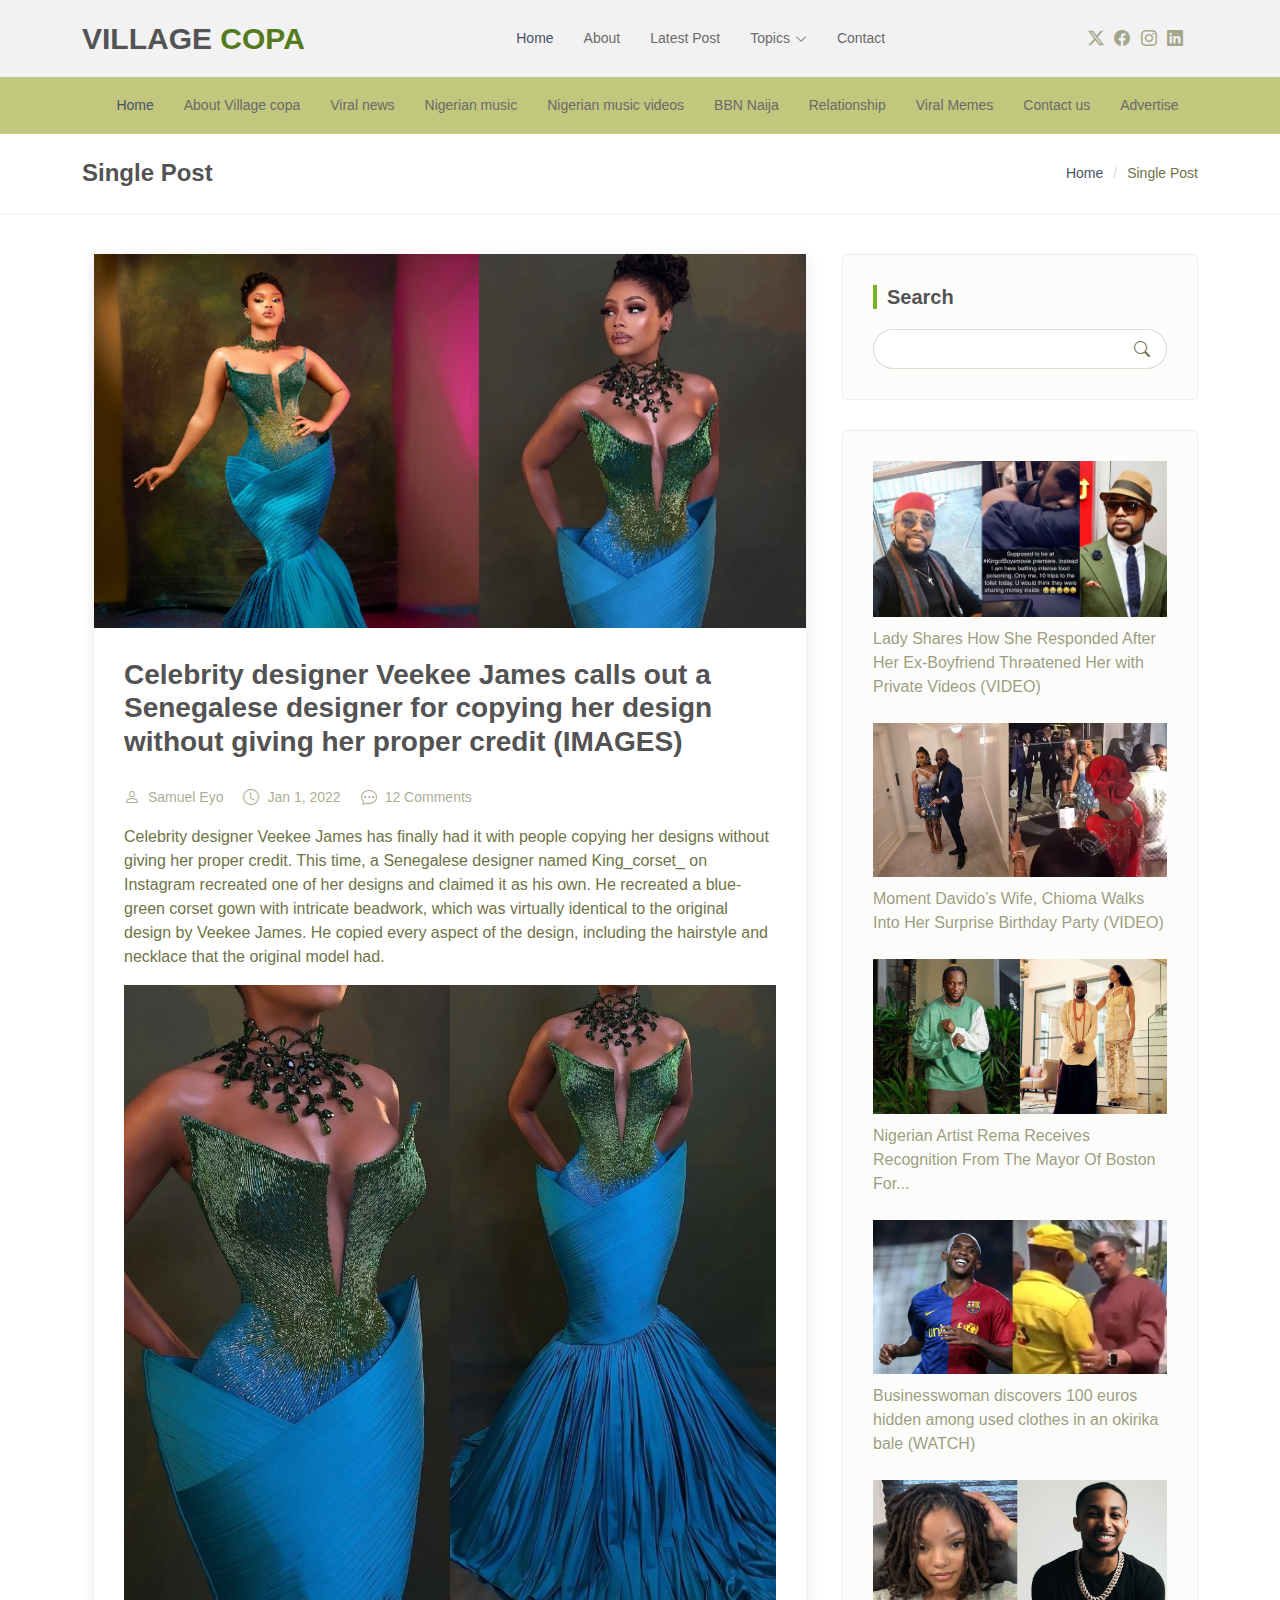
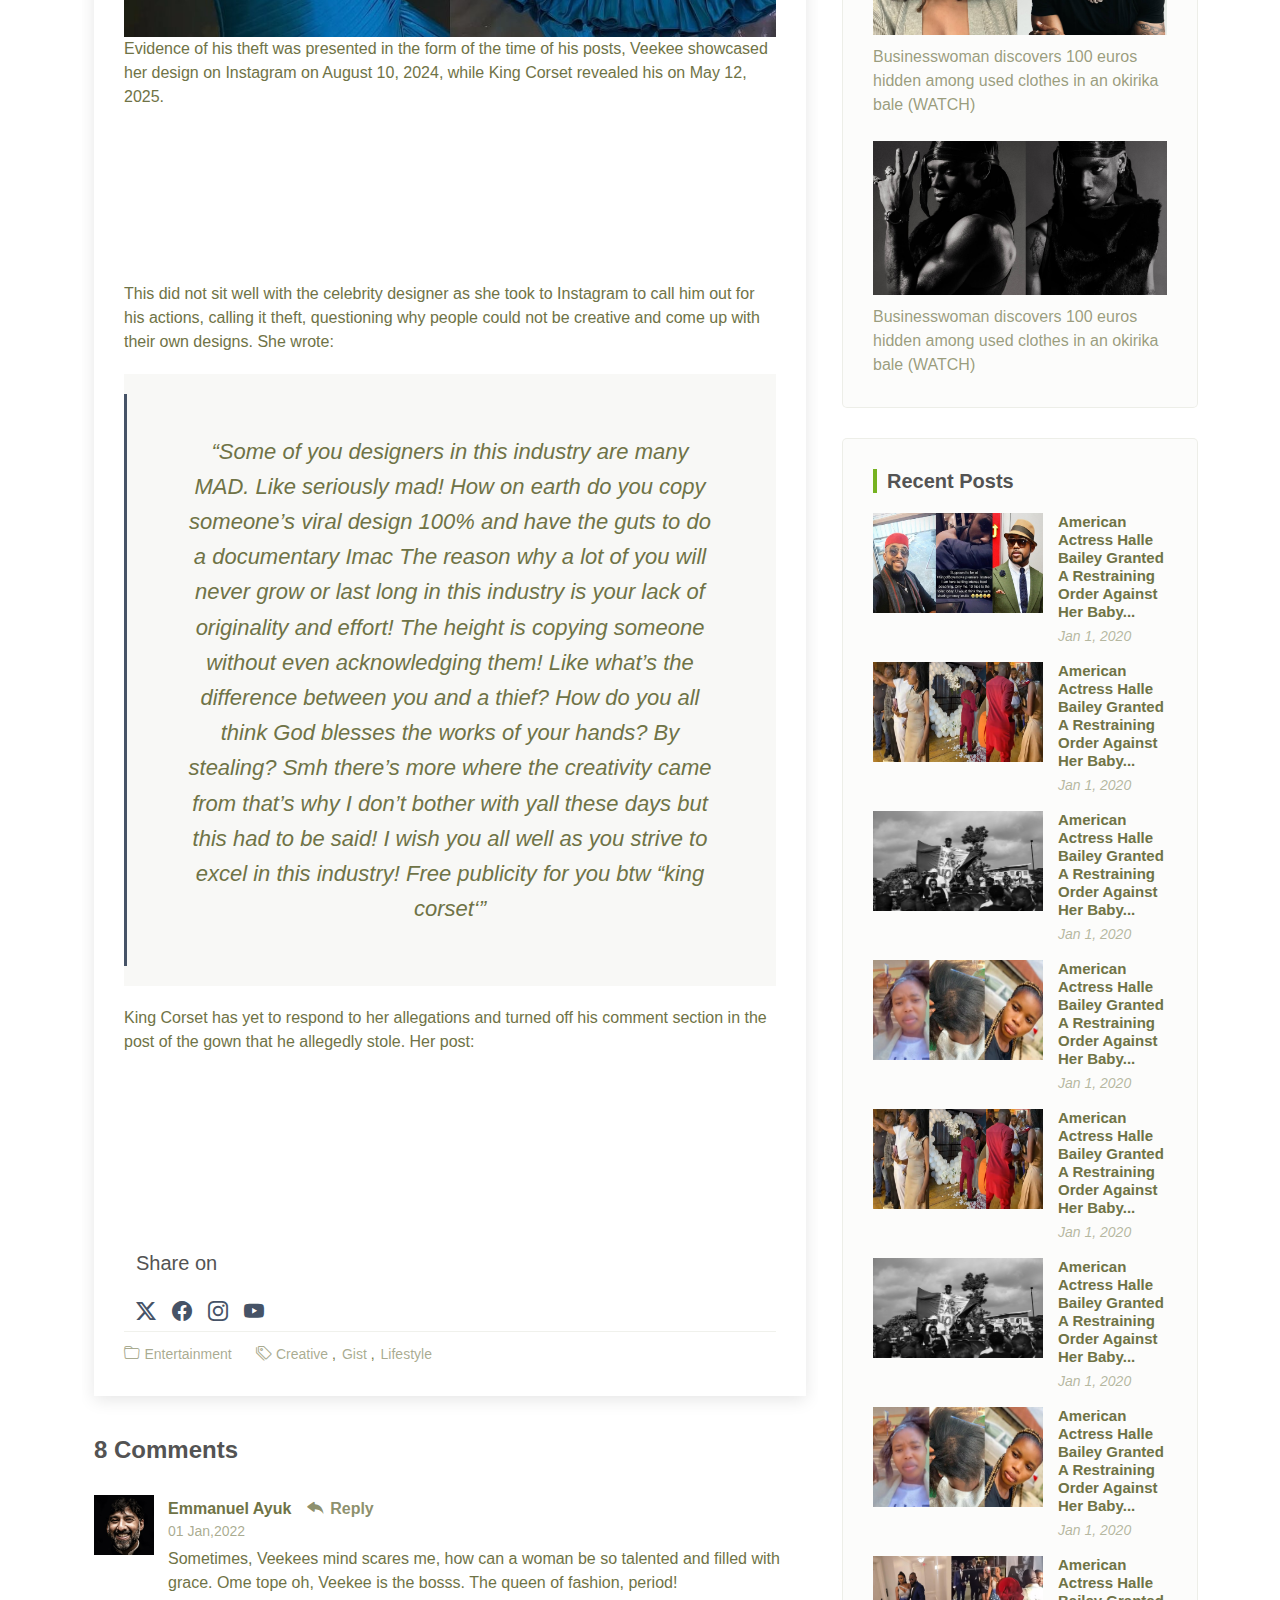
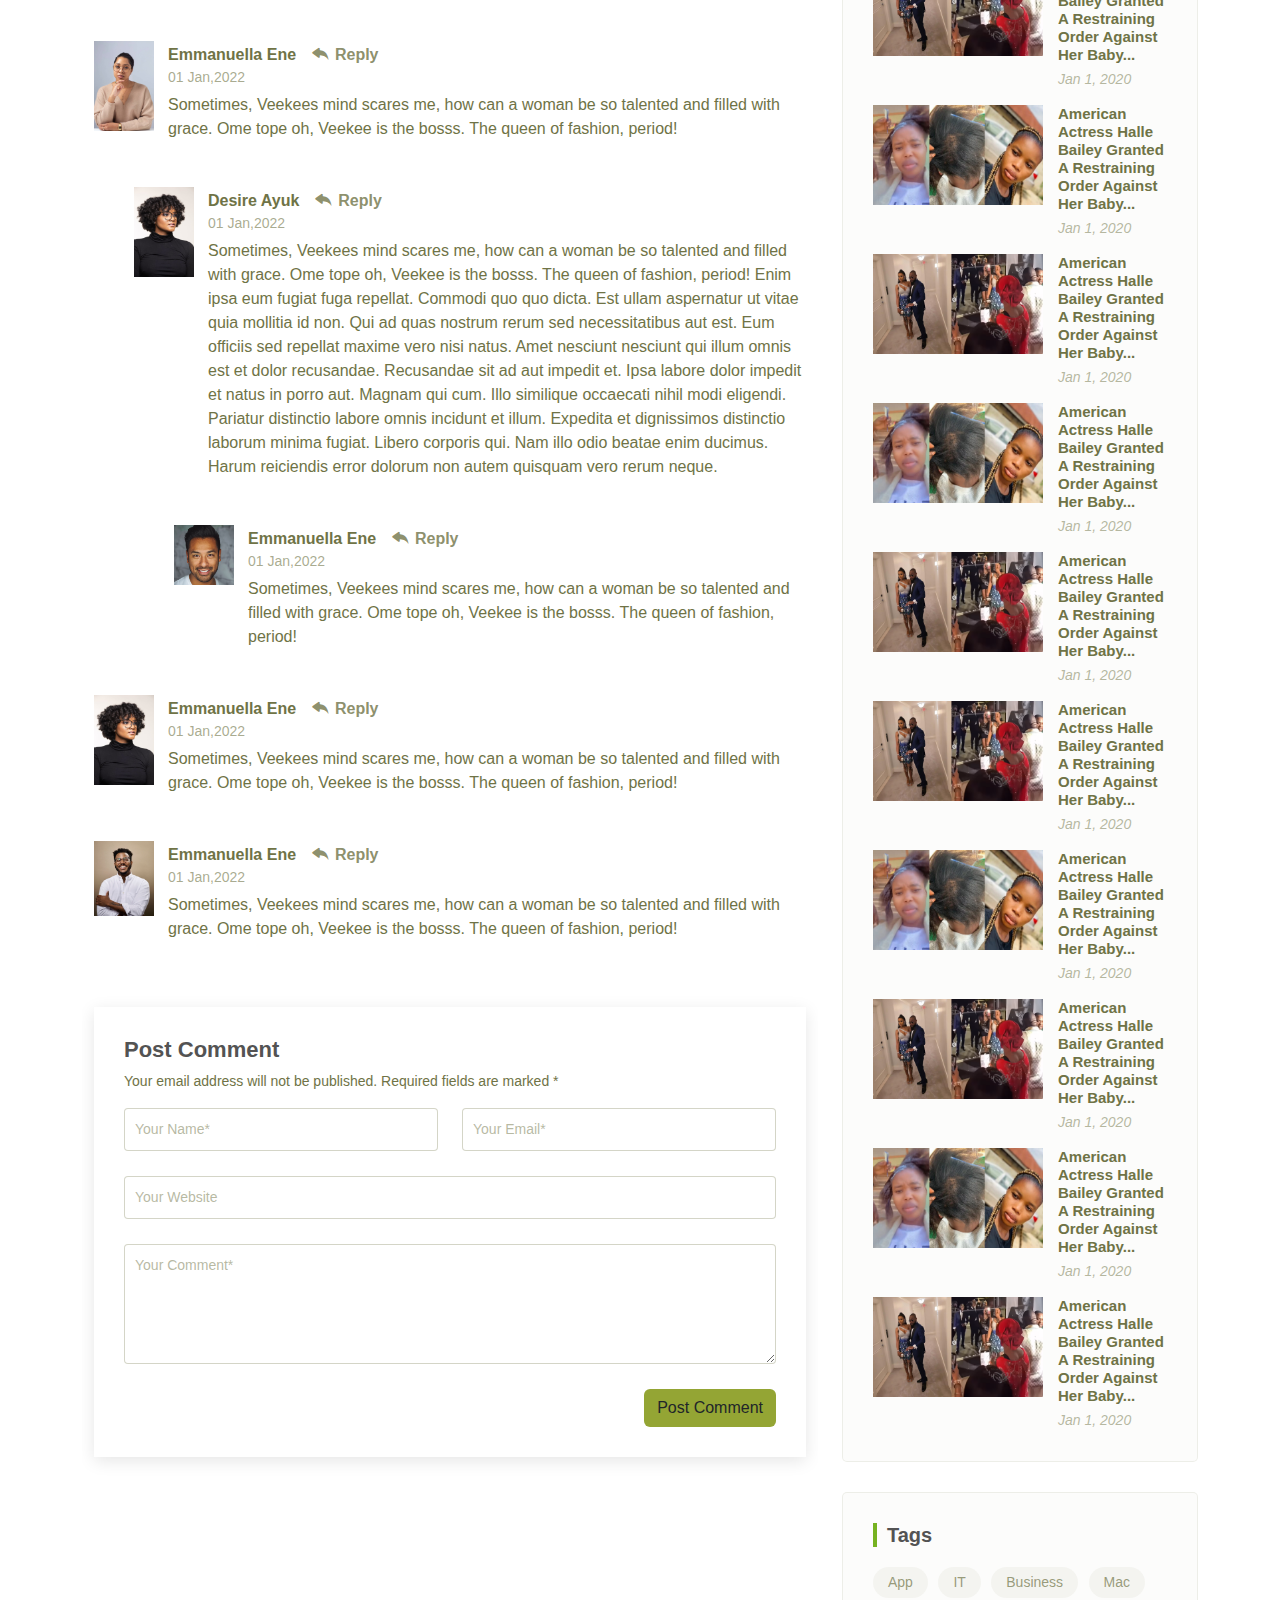
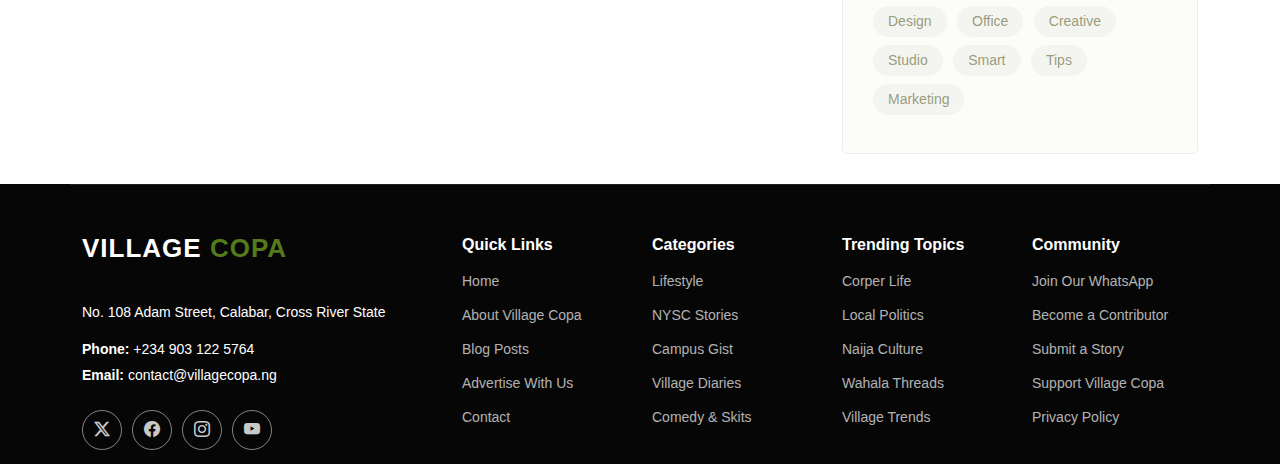
<file: single-post.html>
<!DOCTYPE html>
<html lang="en">

<head>
  <meta charset="utf-8">
  <meta content="width=device-width, initial-scale=1.0" name="viewport">
  <title>Village Copa</title>
  <meta name="description" content="">
  <meta name="keywords" content="">

  <!-- Favicons -->
  <link href="assets/img/apple-touch-icon.png" rel="apple-touch-icon">

  <!-- Fonts -->
  <link href="https://fonts.googleapis.com" rel="preconnect">
  <link href="https://fonts.gstatic.com" rel="preconnect" crossorigin>
  <link
    href="https://fonts.googleapis.com/css2?family=Inter:wght@100;200;300;400;500;600;700;800;900&family=EB+Garamond:ital,wght@0,400;0,500;0,600;0,700;0,800;1,400;1,500;1,600;1,700;1,800&display=swap"
    rel="stylesheet">

  <!-- Vendor CSS Files -->
  <link href="assets/vendor/bootstrap/css/bootstrap.min.css" rel="stylesheet">
  <link href="assets/vendor/bootstrap-icons/bootstrap-icons.css" rel="stylesheet">
  <link href="assets/vendor/aos/aos.css" rel="stylesheet">
  <link href="assets/vendor/swiper/swiper-bundle.min.css" rel="stylesheet">

  <!-- Main CSS File -->
  <link href="assets/css/main.css" rel="stylesheet">

</head>

<body class="single-post-page">

   <header id="header" class="header d-flex align-items-center sticky-top">
    <div class="container position-relative d-flex align-items-center justify-content-between">

      <a href="index.html" class="logo d-flex align-items-center me-auto me-xl-0">
        <!-- Uncomment the line below if you also wish to use an image logo -->
        <!-- <img src="assets/img/logo.png" alt=""> -->
        <h1 class="sitename" style="font-weight: bold;">VILLAGE <span style="color: rgb(84, 122, 28);">COPA</span></h1>
      </a>

      <nav id="navmenu" class="navmenu">
        <ul>
          <li><a href="index.html" class="active">Home</a></li>
          <li><a href="about.html">About</a></li>
          <li><a href="single-post.html">Latest Post</a></li>
          <li class="dropdown"><a href="#"><span>Topics</span> <i class="bi bi-chevron-down toggle-dropdown"></i></a>
            <ul>
              <li><a href="news.html" class="dropdown-item">News</a></li>
              <li><a href="tech.html" class="dropdown-item">Tech & Gadgets</a></li>
              <li><a href="campus.html" class="dropdown-item">Campus Life</a></li>
              <li><a href="career.html" class="dropdown-item">Career & Money</a></li>
              <li><a href="relationships.html" class="dropdown-item">Relationships</a></li>
              <li><a href="lifestyle.html" class="dropdown-item">Culture & Lifestyle</a></li>
            </ul>
          </li>
          <li><a href="contact.html">Contact</a></li>
        </ul>
        <i class="mobile-nav-toggle d-xl-none bi bi-list"></i>
      </nav>

      <div class="header-social-links">
        <a href="#" class="twitter"><i class="bi bi-twitter-x"></i></a>
        <a href="#" class="facebook"><i class="bi bi-facebook"></i></a>
        <a href="#" class="instagram"><i class="bi bi-instagram"></i></a>
        <a href="#" class="linkedin"><i class="bi bi-linkedin"></i></a>
      </div>

    </div>
  </header>

  <nav id="navmenu" class="navmenu navmenu-two d-flex justify-content-center">
    <ul>
      <li><a href="index.html" class="active">Home</a></li>
      <li><a href="about.html">About Village copa</a></li>
      <li><a href="single-post.html">Viral news</a></li>
      <li><a href="single-post.html">Nigerian music</a></li>
      <li><a href="single-post.html">Nigerian music videos</a></li>
      <li><a href="single-post.html">BBN Naija</a></li>
      <li><a href="single-post.html">Relationship</a></li>
      <li><a href="single-post.html">Viral Memes</a></li>
      <li><a href="single-post.html">Contact us</a></li>
      <li><a href="single-post.html">Advertise</a></li>
    </ul>
  </nav>


  <main class="main">

    <!-- Page Title -->
    <div class="page-title">
      <div class="container d-lg-flex justify-content-between align-items-center">
        <h1 class="mb-2 mb-lg-0">Single Post</h1>
        <nav class="breadcrumbs">
          <ol>
            <li><a href="index.html">Home</a></li>
            <li class="current">Single Post</li>
          </ol>
        </nav>
      </div>
    </div><!-- End Page Title -->

    <div class="container">
      <div class="row">

        <div class="col-lg-8">

          <!-- Blog Details Section -->
          <section id="blog-details" class="blog-details section">
            <div class="container">

              <article class="article">

                <div class="post-img">
                  <img src="assets/img/Village-Copa/Theft-1024x538.png" alt="" class="img-fluid">
                </div>

                <h2 class="title">Celebrity designer Veekee James calls out a Senegalese designer for copying her design
                  without giving her proper credit (IMAGES)</h2>

                <div class="meta-top">
                  <ul>
                    <li class="d-flex align-items-center"><i class="bi bi-person"></i> <a
                        href="blog-details.html">Samuel Eyo</a></li>
                    <li class="d-flex align-items-center"><i class="bi bi-clock"></i> <a href="blog-details.html"><time
                          datetime="2020-01-01">Jan 1, 2022</time></a></li>
                    <li class="d-flex align-items-center"><i class="bi bi-chat-dots"></i> <a href="blog-details.html">12
                        Comments</a></li>
                  </ul>
                </div><!-- End meta top -->

                <div class="content">
                  <p>
                    Celebrity designer Veekee James has finally had it with people copying her designs without giving
                    her proper credit.
                    This time, a Senegalese designer named King_corset_ on Instagram recreated one of her designs and
                    claimed it as his own.
                    He recreated a blue-green corset gown with intricate beadwork, which was virtually identical to the
                    original design by Veekee James. He copied every aspect of the design, including the hairstyle and
                    necklace that the original model had.
                  </p>

                  <img src="assets/img/Village-Copa/dress1.jpg" class="img-fluid" alt="">

                  <!-- https://www.youtube.com/watch?v=akzF76E0JeM&pp=0gcJCdgAo7VqN5tD -->

                  <p>
                    Evidence of his theft was presented in the form of the time of his posts, Veekee showcased her
                    design on Instagram on August 10, 2024, while King Corset revealed his on May 12, 2025.

                  </p>

                  <div class="video-container">
                    <iframe src="https://www.youtube.com/embed/akzF76E0JeM" title="YouTube video player" frameborder="0"
                      allow="accelerometer; autoplay; clipboard-write; encrypted-media; gyroscope; picture-in-picture; web-share"
                      allowfullscreen>
                    </iframe>
                  </div>


                  <p>This did not sit well with the celebrity designer as she took to Instagram to call him out for his
                    actions, calling it theft, questioning why people could not be creative and come up with their own
                    designs.

                    She wrote:</p>

                  <blockquote>
                    <p>
                      “Some of you designers in this industry are many MAD.

                      Like seriously mad!

                      How on earth do you copy someone’s viral design 100% and have the guts to do a documentary Imac

                      The reason why a lot of you will never grow or last long in this industry is your lack of
                      originality and effort! The height is copying someone without even acknowledging them!

                      Like what’s the difference between you and a thief?

                      How do you all think God blesses the works of your hands? By stealing? Smh there’s more where the
                      creativity came from that’s why I don’t bother with yall these days but this had to be said! I
                      wish you all well as you strive to

                      excel in this industry!

                      Free publicity for you btw “king corset‘”
                    </p>
                  </blockquote>

                  <p>
                    King Corset has yet to respond to her allegations and turned off his comment section in the post of
                    the gown that he allegedly stole.

                    Her post:
                  </p>

                  <div class="video-container">
                    <iframe src="https://www.youtube.com/embed/r800BtAGpCM" title="YouTube video player" frameborder="0"
                      allow="accelerometer; autoplay; clipboard-write; encrypted-media; gyroscope; picture-in-picture; web-share"
                      allowfullscreen>
                    </iframe>
                  </div>


                  <div class="container mt-4">
                    <h5>Share on <div class="social-links d-flex gap-3 mt-4">
                        <a href="#"><i class="bi bi-twitter-x"></i></a>
                        <a href="#"><i class="bi bi-facebook"></i></a>
                        <a href="#"><i class="bi bi-instagram"></i></a>
                        <a href="#"><i class="bi bi-youtube"></i></a>
                      </div>
                    </h5>
                  </div>
                </div><!-- End post content -->

                <div class="meta-bottom">
                  <i class="bi bi-folder"></i>
                  <ul class="cats">
                    <li><a href="#">Entertainment</a></li>
                  </ul>

                  <i class="bi bi-tags"></i>
                  <ul class="tags">
                    <li><a href="#">Creative</a></li>
                    <li><a href="#">Gist</a></li>
                    <li><a href="#">Lifestyle</a></li>
                  </ul>
                </div><!-- End meta bottom -->

              </article>

            </div>
          </section><!-- /Blog Details Section -->

          <!-- Blog Comments Section -->
          <section id="blog-comments" class="blog-comments section">

            <div class="container">

              <h4 class="comments-count">8 Comments</h4>

              <div id="comment-1" class="comment">
                <div class="d-flex">
                  <div class="comment-img"><img src="assets/img/people/person-1.jpg" alt=""></div>
                  <div>
                    <h5><a href="">Emmanuel Ayuk</a> <a href="#" class="reply"><i class="bi bi-reply-fill"></i>
                        Reply</a></h5>
                    <time datetime="2020-01-01">01 Jan,2022</time>
                    <p>
                      Sometimes, Veekees mind scares me, how can a woman be so talented and filled with grace. Ome tope
                      oh, Veekee is the bosss. The queen of fashion, period!
                    </p>
                  </div>
                </div>
              </div><!-- End comment #1 -->

              <div id="comment-2" class="comment">
                <div class="d-flex">
                  <div class="comment-img"><img src="assets/img/people/person3.jpg" alt=""></div>
                  <div>
                    <h5><a href="">Emmanuella Ene</a> <a href="#" class="reply"><i class="bi bi-reply-fill"></i>
                        Reply</a></h5>
                    <time datetime="2020-01-01">01 Jan,2022</time>
                    <p>
                      Sometimes, Veekees mind scares me, how can a woman be so talented and filled with grace. Ome tope
                      oh, Veekee is the bosss. The queen of fashion, period!
                    </p>
                  </div>
                </div>

                <div id="comment-reply-1" class="comment comment-reply">
                  <div class="d-flex">
                    <div class="comment-img"><img src="assets/img/people/person4.jpg" alt=""></div>
                    <div>
                      <h5><a href="">Desire Ayuk</a> <a href="#" class="reply"><i class="bi bi-reply-fill"></i>
                          Reply</a></h5>
                      <time datetime="2020-01-01">01 Jan,2022</time>
                      <p>
                        Sometimes, Veekees mind scares me, how can a woman be so talented and filled with grace. Ome
                        tope
                        oh, Veekee is the bosss. The queen of fashion, period!

                        Enim ipsa eum fugiat fuga repellat. Commodi quo quo dicta. Est ullam aspernatur ut vitae quia
                        mollitia id non. Qui ad quas nostrum rerum sed necessitatibus aut est. Eum officiis sed repellat
                        maxime vero nisi natus. Amet nesciunt nesciunt qui illum omnis est et dolor recusandae.

                        Recusandae sit ad aut impedit et. Ipsa labore dolor impedit et natus in porro aut. Magnam qui
                        cum. Illo similique occaecati nihil modi eligendi. Pariatur distinctio labore omnis incidunt et
                        illum. Expedita et dignissimos distinctio laborum minima fugiat.

                        Libero corporis qui. Nam illo odio beatae enim ducimus. Harum reiciendis error dolorum non autem
                        quisquam vero rerum neque.
                      </p>
                    </div>
                  </div>

                  <div id="comment-reply-2" class="comment comment-reply">
                    <div class="d-flex">
                      <div class="comment-img"><img src="assets/img/people/person-2.jpg" alt=""></div>
                      <div>
                        <h5><a href="">Emmanuella Ene</a> <a href="#" class="reply"><i class="bi bi-reply-fill"></i>
                            Reply</a></h5>
                        <time datetime="2020-01-01">01 Jan,2022</time>
                        <p>
                          Sometimes, Veekees mind scares me, how can a woman be so talented and filled with grace. Ome
                          tope
                          oh, Veekee is the bosss. The queen of fashion, period!
                        </p>
                      </div>
                    </div>

                  </div><!-- End comment reply #2-->

                </div><!-- End comment reply #1-->

              </div><!-- End comment #2-->

              <div id="comment-3" class="comment">
                <div class="d-flex">
                  <div class="comment-img"><img src="assets/img/people/person4.jpg" alt=""></div>
                  <div>
                    <h5><a href="">Emmanuella Ene</a> <a href="#" class="reply"><i class="bi bi-reply-fill"></i>
                        Reply</a></h5>
                    <time datetime="2020-01-01">01 Jan,2022</time>
                    <p>
                      Sometimes, Veekees mind scares me, how can a woman be so talented and filled with grace. Ome tope
                      oh, Veekee is the bosss. The queen of fashion, period!
                    </p>
                  </div>
                </div>

              </div><!-- End comment #3 -->

              <div id="comment-4" class="comment">
                <div class="d-flex">
                  <div class="comment-img"><img src="assets/img/people/person.jpg" alt=""></div>
                  <div>
                    <h5><a href="">Emmanuella Ene</a> <a href="#" class="reply"><i class="bi bi-reply-fill"></i>
                        Reply</a></h5>
                    <time datetime="2020-01-01">01 Jan,2022</time>
                    <p>
                      Sometimes, Veekees mind scares me, how can a woman be so talented and filled with grace. Ome tope
                      oh, Veekee is the bosss. The queen of fashion, period!
                    </p>
                  </div>
                </div>

              </div><!-- End comment #4 -->

            </div>

          </section><!-- /Blog Comments Section -->

          <!-- Comment Form Section -->
          <section id="comment-form" class="comment-form section">
            <div class="container">

              <form action="">

                <h4>Post Comment</h4>
                <p>Your email address will not be published. Required fields are marked * </p>
                <div class="row">
                  <div class="col-md-6 form-group">
                    <input name="name" type="text" class="form-control" placeholder="Your Name*">
                  </div>
                  <div class="col-md-6 form-group">
                    <input name="email" type="text" class="form-control" placeholder="Your Email*">
                  </div>
                </div>
                <div class="row">
                  <div class="col form-group">
                    <input name="website" type="text" class="form-control" placeholder="Your Website">
                  </div>
                </div>
                <div class="row">
                  <div class="col form-group">
                    <textarea name="comment" class="form-control" placeholder="Your Comment*"></textarea>
                  </div>
                </div>

                <div class="text-end">
                  <button type="submit" class="btn" style="background-color: rgb(148, 165, 52);">Post Comment</button>
                </div>

              </form>

            </div>
          </section><!-- /Comment Form Section -->

        </div>

        <div class="col-lg-4 sidebar">

          <div class="widgets-container">

            <!-- Search Widget -->
            <div class="search-widget widget-item">

              <h3 class="widget-title">Search</h3>
              <form action="">
                <input type="text">
                <button type="submit" title="Search"><i class="bi bi-search"></i></button>
              </form>

            </div><!--/Search Widget -->

            <!-- Blog Author Widget -->
            <div class="blog-author-widget widget-item">

              <div class="d-flex flex-column align-items-center">
                <div class="w-100">
                  <img src="assets/img/Village-Copa/banky-w.jpg" class="flex-shrink-0 " alt="">
                </div>

                <p>
                  Lady Shares How She Responded After Her Ex-Boyfriend Thrǝatened Her with Private Videos (VIDEO)
                </p>

              </div>

              <div class="d-flex flex-column align-items-center mt-4">
                <div class="w-100">
                  <img src="assets/img/Village-Copa/Surprise-1024x538.png" class="flex-shrink-0 " alt="">
                </div>

                <p>
                  Moment Davido’s Wife, Chioma Walks Into Her Surprise Birthday Party (VIDEO)
                </p>

              </div>

              <div class="d-flex flex-column align-items-center mt-4">
                <div class="w-100">
                  <img src="assets/img/Village-Copa/shola-1024x538.jpg" class="flex-shrink-0 " alt="">
                </div>

                <p>
                  Nigerian Artist Rema Receives Recognition From The Mayor Of Boston For...
                </p>

              </div>

              <div class="d-flex flex-column align-items-center mt-4">
                <div class="w-100">
                  <img src="assets/img/Village-Copa/sports.jpg" class="flex-shrink-0 " alt="">
                </div>

                <p>
                  Businesswoman discovers 100 euros hidden among used clothes in an okirika bale (WATCH)
                </p>
              </div>

              <div class="d-flex flex-column align-items-center mt-4">
                <div class="w-100">
                  <img src="assets/img/Village-Copa/Halle-and-DDG-1024x538.png" class="flex-shrink-0 " alt="">
                </div>

                <p>
                  Businesswoman discovers 100 euros hidden among used clothes in an okirika bale (WATCH)
                </p>
              </div>

              <div class="d-flex flex-column align-items-center mt-4">
                <div class="w-100">
                  <img src="assets/img/Village-Copa/Rema-1024x538.png" class="flex-shrink-0 " alt="">
                </div>

                <p>
                  Businesswoman discovers 100 euros hidden among used clothes in an okirika bale (WATCH)
                </p>
              </div>

            </div><!--/Blog Author Widget -->

            <!-- Recent Posts Widget -->
            <div class="recent-posts-widget widget-item">

              <h3 class="widget-title">Recent Posts</h3>

              <div class="post-item">
                <img src="assets/img/Village-Copa/banky-w.jpg" alt="" class="flex-shrink-0">
                <div>
                  <h4><a href="blog-details.html">American Actress Halle Bailey Granted A Restraining Order Against Her
                      Baby...</a></h4>
                  <time datetime="2020-01-01">Jan 1, 2020</time>
                </div>
              </div><!-- End recent post item-->

              <div class="post-item">
                <img src="assets/img/Village-Copa/gift.jpg" alt="" class="flex-shrink-0">
                <div>
                  <h4><a href="blog-details.html">American Actress Halle Bailey Granted A Restraining Order Against Her
                      Baby...</a></h4>
                  <time datetime="2020-01-01">Jan 1, 2020</time>
                </div>
              </div><!-- End recent post item-->

              <div class="post-item">
                <img src="assets/img/Village-Copa/endsars.jpg" alt="" class="flex-shrink-0">
                <div>
                  <h4><a href="blog-details.html">American Actress Halle Bailey Granted A Restraining Order Against Her
                      Baby...</a></h4>
                  <time datetime="2020-01-01">Jan 1, 2020</time>
                </div>
              </div><!-- End recent post item-->

              <div class="post-item">
                <img src="assets/img/Village-Copa/hair.jpg" alt="" class="flex-shrink-0">
                <div>
                  <h4><a href="blog-details.html">American Actress Halle Bailey Granted A Restraining Order Against Her
                      Baby...</a></h4>
                  <time datetime="2020-01-01">Jan 1, 2020</time>
                </div>
              </div><!-- End recent post item-->

              <div class="post-item">
                <img src="assets/img/Village-Copa/gift.jpg" alt="" class="flex-shrink-0">
                <div>
                  <h4><a href="blog-details.html">American Actress Halle Bailey Granted A Restraining Order Against Her
                      Baby...</a></h4>
                  <time datetime="2020-01-01">Jan 1, 2020</time>
                </div>
              </div><!-- End recent post item-->

              <div class="post-item">
                <img src="assets/img/Village-Copa/endsars.jpg" alt="" class="flex-shrink-0">
                <div>
                  <h4><a href="blog-details.html">American Actress Halle Bailey Granted A Restraining Order Against Her
                      Baby...</a></h4>
                  <time datetime="2020-01-01">Jan 1, 2020</time>
                </div>
              </div><!-- End recent post item-->

              <div class="post-item">
                <img src="assets/img/Village-Copa/hair.jpg" alt="" class="flex-shrink-0">
                <div>
                  <h4><a href="blog-details.html">American Actress Halle Bailey Granted A Restraining Order Against Her
                      Baby...</a></h4>
                  <time datetime="2020-01-01">Jan 1, 2020</time>
                </div>
              </div><!-- End recent post item-->

              <div class="post-item">
                <img src="assets/img/Village-Copa/Surprise-1024x538.png" alt="" class="flex-shrink-0">
                <div>
                  <h4><a href="blog-details.html">American Actress Halle Bailey Granted A Restraining Order Against Her
                      Baby...</a></h4>
                  <time datetime="2020-01-01">Jan 1, 2020</time>
                </div>
              </div><!-- End recent post item-->

              <div class="post-item">
                <img src="assets/img/Village-Copa/hair.jpg" alt="" class="flex-shrink-0">
                <div>
                  <h4><a href="blog-details.html">American Actress Halle Bailey Granted A Restraining Order Against Her
                      Baby...</a></h4>
                  <time datetime="2020-01-01">Jan 1, 2020</time>
                </div>
              </div><!-- End recent post item-->

              <div class="post-item">
                <img src="assets/img/Village-Copa/Surprise-1024x538.png" alt="" class="flex-shrink-0">
                <div>
                  <h4><a href="blog-details.html">American Actress Halle Bailey Granted A Restraining Order Against Her
                      Baby...</a></h4>
                  <time datetime="2020-01-01">Jan 1, 2020</time>
                </div>
              </div><!-- End recent post item-->

              <div class="post-item">
                <img src="assets/img/Village-Copa/hair.jpg" alt="" class="flex-shrink-0">
                <div>
                  <h4><a href="blog-details.html">American Actress Halle Bailey Granted A Restraining Order Against Her
                      Baby...</a></h4>
                  <time datetime="2020-01-01">Jan 1, 2020</time>
                </div>
              </div><!-- End recent post item-->

              <div class="post-item">
                <img src="assets/img/Village-Copa/Surprise-1024x538.png" alt="" class="flex-shrink-0">
                <div>
                  <h4><a href="blog-details.html">American Actress Halle Bailey Granted A Restraining Order Against Her
                      Baby...</a></h4>
                  <time datetime="2020-01-01">Jan 1, 2020</time>
                </div>
              </div><!-- End recent post item-->


              <div class="post-item">
                <img src="assets/img/Village-Copa/Surprise-1024x538.png" alt="" class="flex-shrink-0">
                <div>
                  <h4><a href="blog-details.html">American Actress Halle Bailey Granted A Restraining Order Against Her
                      Baby...</a></h4>
                  <time datetime="2020-01-01">Jan 1, 2020</time>
                </div>
              </div><!-- End recent post item-->

              <div class="post-item">
                <img src="assets/img/Village-Copa/hair.jpg" alt="" class="flex-shrink-0">
                <div>
                  <h4><a href="blog-details.html">American Actress Halle Bailey Granted A Restraining Order Against Her
                      Baby...</a></h4>
                  <time datetime="2020-01-01">Jan 1, 2020</time>
                </div>
              </div><!-- End recent post item-->

              <div class="post-item">
                <img src="assets/img/Village-Copa/Surprise-1024x538.png" alt="" class="flex-shrink-0">
                <div>
                  <h4><a href="blog-details.html">American Actress Halle Bailey Granted A Restraining Order Against Her
                      Baby...</a></h4>
                  <time datetime="2020-01-01">Jan 1, 2020</time>
                </div>
              </div><!-- End recent post item-->

              <div class="post-item">
                <img src="assets/img/Village-Copa/hair.jpg" alt="" class="flex-shrink-0">
                <div>
                  <h4><a href="blog-details.html">American Actress Halle Bailey Granted A Restraining Order Against Her
                      Baby...</a></h4>
                  <time datetime="2020-01-01">Jan 1, 2020</time>
                </div>
              </div><!-- End recent post item-->

              <div class="post-item">
                <img src="assets/img/Village-Copa/Surprise-1024x538.png" alt="" class="flex-shrink-0">
                <div>
                  <h4><a href="blog-details.html">American Actress Halle Bailey Granted A Restraining Order Against Her
                      Baby...</a></h4>
                  <time datetime="2020-01-01">Jan 1, 2020</time>
                </div>
              </div><!-- End recent post item-->

            </div><!--/Recent Posts Widget -->

            <!-- Tags Widget -->
            <div class="tags-widget widget-item">

              <h3 class="widget-title">Tags</h3>
              <ul>
                <li><a href="#">App</a></li>
                <li><a href="#">IT</a></li>
                <li><a href="#">Business</a></li>
                <li><a href="#">Mac</a></li>
                <li><a href="#">Design</a></li>
                <li><a href="#">Office</a></li>
                <li><a href="#">Creative</a></li>
                <li><a href="#">Studio</a></li>
                <li><a href="#">Smart</a></li>
                <li><a href="#">Tips</a></li>
                <li><a href="#">Marketing</a></li>
              </ul>

            </div><!--/Tags Widget -->

          </div>

        </div>

      </div>
    </div>

  </main>

  <footer id="footer" class="footer dark-background">

    <div class="container footer-top">
      <div class="row gy-4">

        <!-- About Section -->
        <div class="col-lg-4 col-md-6 footer-about">
          <a href="index.html" class="logo d-flex align-items-center">
            <span class="sitename" style="font-weight: bold;">VILLAGE <span
                style="color: rgb(84, 122, 28);">COPA</span></span>
          </a>
          <div class="footer-contact pt-3">
            <p>No. 108 Adam Street, Calabar, Cross River State</p>
            <p class="mt-3"><strong>Phone:</strong> <span>+234 903 122 5764</span></p>
            <p><strong>Email:</strong> <span>contact@villagecopa.ng</span></p>
          </div>
          <div class="social-links d-flex mt-4">
            <a href="#"><i class="bi bi-twitter-x"></i></a>
            <a href="#"><i class="bi bi-facebook"></i></a>
            <a href="#"><i class="bi bi-instagram"></i></a>
            <a href="#"><i class="bi bi-youtube"></i></a>
          </div>
        </div>

        <!-- Useful Links -->
        <div class="col-lg-2 col-md-3 footer-links">
          <h4>Quick Links</h4>
          <ul>
            <li><a href="#">Home</a></li>
            <li><a href="#">About Village Copa</a></li>
            <li><a href="#">Blog Posts</a></li>
            <li><a href="#">Advertise With Us</a></li>
            <li><a href="#">Contact</a></li>
          </ul>
        </div>

        <!-- Categories -->
        <div class="col-lg-2 col-md-3 footer-links">
          <h4>Categories</h4>
          <ul>
            <li><a href="#">Lifestyle</a></li>
            <li><a href="#">NYSC Stories</a></li>
            <li><a href="#">Campus Gist</a></li>
            <li><a href="#">Village Diaries</a></li>
            <li><a href="#">Comedy & Skits</a></li>
          </ul>
        </div>

        <!-- Trending Topics -->
        <div class="col-lg-2 col-md-3 footer-links">
          <h4>Trending Topics</h4>
          <ul>
            <li><a href="#">Corper Life</a></li>
            <li><a href="#">Local Politics</a></li>
            <li><a href="#">Naija Culture</a></li>
            <li><a href="#">Wahala Threads</a></li>
            <li><a href="#">Village Trends</a></li>
          </ul>
        </div>

        <!-- Community -->
        <div class="col-lg-2 col-md-3 footer-links">
          <h4>Community</h4>
          <ul>
            <li><a href="#">Join Our WhatsApp</a></li>
            <li><a href="#">Become a Contributor</a></li>
            <li><a href="#">Submit a Story</a></li>
            <li><a href="#">Support Village Copa</a></li>
            <li><a href="#">Privacy Policy</a></li>
          </ul>
        </div>

      </div>
    </div>

  </footer>

  <!-- Scroll Top -->
  <a href="#" id="scroll-top" class="scroll-top d-flex align-items-center justify-content-center"><i
      class="bi bi-arrow-up-short"></i></a>

  <!-- Preloader -->
  <div id="preloader"></div>

  <!-- Vendor JS Files -->
  <script src="assets/vendor/bootstrap/js/bootstrap.bundle.min.js"></script>
  <script src="assets/vendor/php-email-form/validate.js"></script>
  <script src="assets/vendor/aos/aos.js"></script>
  <script src="assets/vendor/swiper/swiper-bundle.min.js"></script>

  <!-- Main JS File -->
  <script src="assets/js/main.js"></script>

</body>

</html>
</file>
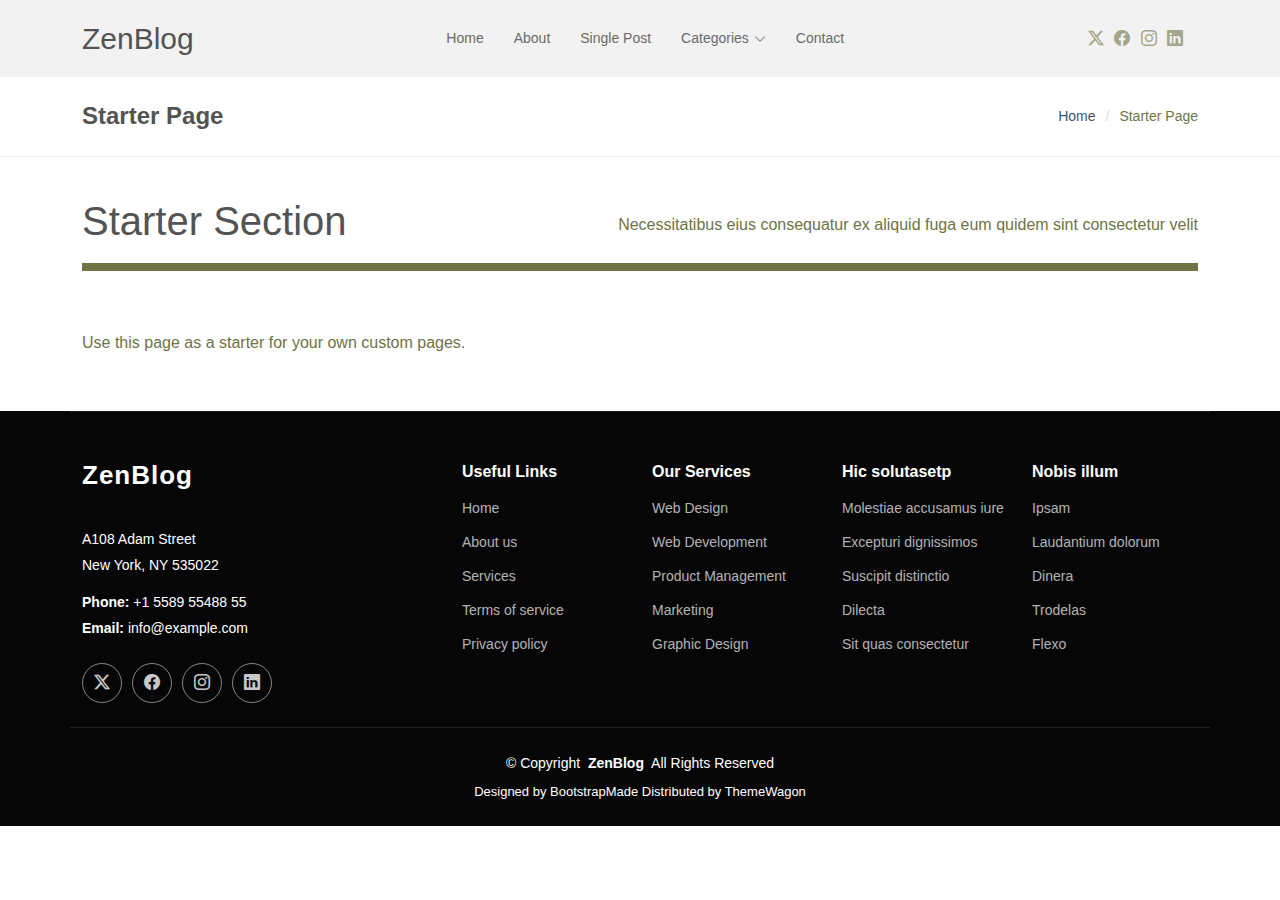
<file: starter-page.html>
<!DOCTYPE html>
<html lang="en">

<head>
  <meta charset="utf-8">
  <meta content="width=device-width, initial-scale=1.0" name="viewport">
  <title>Starter Page - ZenBlog Bootstrap Template</title>
  <meta name="description" content="">
  <meta name="keywords" content="">

  <!-- Favicons -->
  <link href="assets/img/favicon.png" rel="icon">
  <link href="assets/img/apple-touch-icon.png" rel="apple-touch-icon">

  <!-- Fonts -->
  <link href="https://fonts.googleapis.com" rel="preconnect">
  <link href="https://fonts.gstatic.com" rel="preconnect" crossorigin>
  <link href="https://fonts.googleapis.com/css2?family=Inter:wght@100;200;300;400;500;600;700;800;900&family=EB+Garamond:ital,wght@0,400;0,500;0,600;0,700;0,800;1,400;1,500;1,600;1,700;1,800&display=swap" rel="stylesheet">

  <!-- Vendor CSS Files -->
  <link href="assets/vendor/bootstrap/css/bootstrap.min.css" rel="stylesheet">
  <link href="assets/vendor/bootstrap-icons/bootstrap-icons.css" rel="stylesheet">
  <link href="assets/vendor/aos/aos.css" rel="stylesheet">
  <link href="assets/vendor/swiper/swiper-bundle.min.css" rel="stylesheet">

  <!-- Main CSS File -->
  <link href="assets/css/main.css" rel="stylesheet">

  <!-- =======================================================
  * Template Name: ZenBlog
  * Template URL: https://bootstrapmade.com/zenblog-bootstrap-blog-template/
  * Updated: Aug 08 2024 with Bootstrap v5.3.3
  * Author: BootstrapMade.com
  * License: https://bootstrapmade.com/license/
  ======================================================== -->
</head>

<body class="starter-page-page">

  <header id="header" class="header d-flex align-items-center sticky-top">
    <div class="container position-relative d-flex align-items-center justify-content-between">

      <a href="index.html" class="logo d-flex align-items-center me-auto me-xl-0">
        <!-- Uncomment the line below if you also wish to use an image logo -->
        <!-- <img src="assets/img/logo.png" alt=""> -->
        <h1 class="sitename">ZenBlog</h1>
      </a>

      <nav id="navmenu" class="navmenu">
        <ul>
          <li><a href="index.html">Home</a></li>
          <li><a href="about.html">About</a></li>
          <li><a href="single-post.html">Single Post</a></li>
          <li class="dropdown"><a href="#"><span>Categories</span> <i class="bi bi-chevron-down toggle-dropdown"></i></a>
            <ul>
              <li><a href="category.html">Category 1</a></li>
              <li class="dropdown"><a href="#"><span>Deep Dropdown</span> <i class="bi bi-chevron-down toggle-dropdown"></i></a>
                <ul>
                  <li><a href="#">Deep Dropdown 1</a></li>
                  <li><a href="#">Deep Dropdown 2</a></li>
                  <li><a href="#">Deep Dropdown 3</a></li>
                  <li><a href="#">Deep Dropdown 4</a></li>
                  <li><a href="#">Deep Dropdown 5</a></li>
                </ul>
              </li>
              <li><a href="category.html">Category 2</a></li>
              <li><a href="category.html">Category 3</a></li>
              <li><a href="category.html">Category 4</a></li>
            </ul>
          </li>
          <li><a href="contact.html">Contact</a></li>
        </ul>
        <i class="mobile-nav-toggle d-xl-none bi bi-list"></i>
      </nav>

      <div class="header-social-links">
        <a href="#" class="twitter"><i class="bi bi-twitter-x"></i></a>
        <a href="#" class="facebook"><i class="bi bi-facebook"></i></a>
        <a href="#" class="instagram"><i class="bi bi-instagram"></i></a>
        <a href="#" class="linkedin"><i class="bi bi-linkedin"></i></a>
      </div>

    </div>
  </header>

  <main class="main">

    <!-- Page Title -->
    <div class="page-title">
      <div class="container d-lg-flex justify-content-between align-items-center">
        <h1 class="mb-2 mb-lg-0">Starter Page</h1>
        <nav class="breadcrumbs">
          <ol>
            <li><a href="index.html">Home</a></li>
            <li class="current">Starter Page</li>
          </ol>
        </nav>
      </div>
    </div><!-- End Page Title -->

    <!-- Starter Section Section -->
    <section id="starter-section" class="starter-section section">

      <!-- Section Title -->
      <div class="container section-title" data-aos="fade-up">
        <div class="section-title-container d-flex align-items-center justify-content-between">
          <h2>Starter Section</h2>
          <p>Necessitatibus eius consequatur ex aliquid fuga eum quidem sint consectetur velit</p>
        </div>
      </div><!-- End Section Title -->

      <div class="container" data-aos="fade-up">
        <p>Use this page as a starter for your own custom pages.</p>
      </div>

    </section><!-- /Starter Section Section -->

  </main>

  <footer id="footer" class="footer dark-background">

    <div class="container footer-top">
      <div class="row gy-4">
        <div class="col-lg-4 col-md-6 footer-about">
          <a href="index.html" class="logo d-flex align-items-center">
            <span class="sitename">ZenBlog</span>
          </a>
          <div class="footer-contact pt-3">
            <p>A108 Adam Street</p>
            <p>New York, NY 535022</p>
            <p class="mt-3"><strong>Phone:</strong> <span>+1 5589 55488 55</span></p>
            <p><strong>Email:</strong> <span>info@example.com</span></p>
          </div>
          <div class="social-links d-flex mt-4">
            <a href=""><i class="bi bi-twitter-x"></i></a>
            <a href=""><i class="bi bi-facebook"></i></a>
            <a href=""><i class="bi bi-instagram"></i></a>
            <a href=""><i class="bi bi-linkedin"></i></a>
          </div>
        </div>

        <div class="col-lg-2 col-md-3 footer-links">
          <h4>Useful Links</h4>
          <ul>
            <li><a href="#">Home</a></li>
            <li><a href="#">About us</a></li>
            <li><a href="#">Services</a></li>
            <li><a href="#">Terms of service</a></li>
            <li><a href="#">Privacy policy</a></li>
          </ul>
        </div>

        <div class="col-lg-2 col-md-3 footer-links">
          <h4>Our Services</h4>
          <ul>
            <li><a href="#">Web Design</a></li>
            <li><a href="#">Web Development</a></li>
            <li><a href="#">Product Management</a></li>
            <li><a href="#">Marketing</a></li>
            <li><a href="#">Graphic Design</a></li>
          </ul>
        </div>

        <div class="col-lg-2 col-md-3 footer-links">
          <h4>Hic solutasetp</h4>
          <ul>
            <li><a href="#">Molestiae accusamus iure</a></li>
            <li><a href="#">Excepturi dignissimos</a></li>
            <li><a href="#">Suscipit distinctio</a></li>
            <li><a href="#">Dilecta</a></li>
            <li><a href="#">Sit quas consectetur</a></li>
          </ul>
        </div>

        <div class="col-lg-2 col-md-3 footer-links">
          <h4>Nobis illum</h4>
          <ul>
            <li><a href="#">Ipsam</a></li>
            <li><a href="#">Laudantium dolorum</a></li>
            <li><a href="#">Dinera</a></li>
            <li><a href="#">Trodelas</a></li>
            <li><a href="#">Flexo</a></li>
          </ul>
        </div>

      </div>
    </div>

    <div class="container copyright text-center mt-4">
      <p>© <span>Copyright</span> <strong class="px-1 sitename">ZenBlog</strong> <span>All Rights Reserved</span></p>
      <div class="credits">
        <!-- All the links in the footer should remain intact. -->
        <!-- You can delete the links only if you've purchased the pro version. -->
        <!-- Licensing information: https://bootstrapmade.com/license/ -->
        <!-- Purchase the pro version with working PHP/AJAX contact form: [buy-url] -->
        Designed by <a href="https://bootstrapmade.com/">BootstrapMade</a> Distributed by <a href=“https://themewagon.com>ThemeWagon
      </div>
    </div>

  </footer>

  <!-- Scroll Top -->
  <a href="#" id="scroll-top" class="scroll-top d-flex align-items-center justify-content-center"><i class="bi bi-arrow-up-short"></i></a>

  <!-- Preloader -->
  <div id="preloader"></div>

  <!-- Vendor JS Files -->
  <script src="assets/vendor/bootstrap/js/bootstrap.bundle.min.js"></script>
  <script src="assets/vendor/php-email-form/validate.js"></script>
  <script src="assets/vendor/aos/aos.js"></script>
  <script src="assets/vendor/swiper/swiper-bundle.min.js"></script>

  <!-- Main JS File -->
  <script src="assets/js/main.js"></script>

</body>

</html>
</file>
<file: assets/css/main.css>
/* Fonts */
:root {
  --heading-font:  Verdana, Geneva, Tahoma, sans-serif;
  --default-font:  Verdana, Geneva, Tahoma, sans-serif;
}

/* Global Colors - The following color variables are used throughout the website. Updating them here will change the color scheme of the entire website */
:root { 
  --background-color: #ffffff; /* Background color for the entire website, including individual sections */
  --default-color: #6f7346; /* Default color used for the majority of the text content across the entire website */
  --heading-color: #535353; /* Color for headings, subheadings and title throughout the website */
  --accent-color: #465367; /* Accent color that represents your brand on the website. It's used for buttons, links, and other elements that need to stand out */
  --surface-color: #ffffff; /* The surface color is used as a background of boxed elements within sections, such as cards, icon boxes, or other elements that require a visual separation from the global background. */
  --contrast-color: #ffffff; /* Contrast color for text, ensuring readability against backgrounds of accent, heading, or default colors. */
}

/* Nav Menu Colors - The following color variables are used specifically for the navigation menu. They are separate from the global colors to allow for more customization options */
:root {
  --nav-color: #6a6a6a;  /* The default color of the main navmenu links */
  --nav-hover-color: #465367; /* Applied to main navmenu links when they are hovered over or active */
  --nav-mobile-background-color: #ffffff; /* Used as the background color for mobile navigation menu */
  --nav-dropdown-background-color: #ffffff; /* Used as the background color for dropdown items that appear when hovering over primary navigation items */
  --nav-dropdown-color: #6a6a6a; /* Used for navigation links of the dropdown items in the navigation menu. */
  --nav-dropdown-hover-color: #465367; /* Similar to --nav-hover-color, this color is applied to dropdown navigation links when they are hovered over. */
}

/* Color Presets - These classes override global colors when applied to any section or element, providing reuse of the sam color scheme. */

.light-background {
  --background-color: #f9f9f9;
  --surface-color: #ffffff;
}

.dark-background {
  --background-color: #060606;
  --default-color: #ffffff;
  --heading-color: #ffffff;
  --surface-color: #252525;
  --contrast-color: #ffffff;
}

/* Smooth scroll */
:root {
  scroll-behavior: smooth;
}

/*--------------------------------------------------------------
# General Styling & Shared Classes
--------------------------------------------------------------*/
body {
  color: var(--default-color);
  background-color: var(--background-color);
  font-family: var(--default-font);
}

a {
  color: var(--accent-color);
  text-decoration: none;
  transition: 0.3s;
}

a:hover {
  color: color-mix(in srgb, var(--accent-color), transparent 25%);
  text-decoration: none;
}

h1,
h2,
h3,
h4,
h5,
h6 {
  color: var(--heading-color);
  font-family: var(--heading-font);
}

/* PHP Email Form Messages
------------------------------*/
.php-email-form .error-message {
  display: none;
  background: #df1529;
  color: #ffffff;
  text-align: left;
  padding: 15px;
  margin-bottom: 24px;
  font-weight: 600;
}

.php-email-form .sent-message {
  display: none;
  color: #ffffff;
  background: #059652;
  text-align: center;
  padding: 15px;
  margin-bottom: 24px;
  font-weight: 600;
}

.php-email-form .loading {
  display: none;
  background: var(--surface-color);
  text-align: center;
  padding: 15px;
  margin-bottom: 24px;
}

.php-email-form .loading:before {
  content: "";
  display: inline-block;
  border-radius: 50%;
  width: 24px;
  height: 24px;
  margin: 0 10px -6px 0;
  border: 3px solid var(--accent-color);
  border-top-color: var(--surface-color);
  animation: php-email-form-loading 1s linear infinite;
}

@keyframes php-email-form-loading {
  0% {
    transform: rotate(0deg);
  }

  100% {
    transform: rotate(360deg);
  }
}

/*--------------------------------------------------------------
# Global Header
--------------------------------------------------------------*/
.header {
  --background-color: #f2f2f2;
  color: var(--default-color);
  background-color: var(--background-color);
  padding: 10px 0;
  transition: all 0.5s;
  z-index: 997;
}

.header .logo {
  line-height: 1;
}

.header .logo img {
  max-height: 36px;
  margin-right: 8px;
}

.header .logo h1 {
  font-size: 30px;
  margin: 0;
  font-weight: 500;
  color: var(--heading-color);
}

.header .header-social-links {
  padding-right: 15px;
}

.header .header-social-links a {
  color: color-mix(in srgb, var(--default-color), transparent 40%);
  padding-left: 6px;
  display: inline-block;
  transition: 0.3s;
  font-size: 16px;
}

.header .header-social-links a:hover {
  color: var(--accent-color);
}

.header .header-social-links a i {
  line-height: 0px;
}

@media (max-width: 1200px) {
  .header .logo {
    order: 1;
  }

  .header .header-social-links {
    order: 2;
  }

  .header .navmenu {
    order: 3;
  }
}

/*--------------------------------------------------------------
# Navigation Menu
--------------------------------------------------------------*/
/* Navmenu - Desktop */
@media (min-width: 1200px) {
  .navmenu {
    padding: 0;
  }

  .navmenu ul {
    margin: 0;
    padding: 0;
    display: flex;
    list-style: none;
    align-items: center;
  }

  .navmenu li {
    position: relative;
  }

  .navmenu a,
  .navmenu a:focus {
    color: var(--nav-color);
    padding: 18px 15px;
    font-size: 14px;
    font-family: var(--nav-font);
    font-weight: 400;
    display: flex;
    align-items: center;
    justify-content: space-between;
    white-space: nowrap;
    transition: 0.3s;
  }

  .navmenu a i,
  .navmenu a:focus i {
    font-size: 12px;
    line-height: 0;
    margin-left: 5px;
    transition: 0.3s;
  }

  .navmenu li:last-child a {
    padding-right: 0;
  }

  .navmenu li:hover>a,
  .navmenu .active,
  .navmenu .active:focus {
    color: var(--nav-hover-color);
  }

  .navmenu .dropdown ul {
    margin: 0;
    padding: 10px 0;
    background: var(--nav-dropdown-background-color);
    display: block;
    position: absolute;
    visibility: hidden;
    left: 14px;
    top: 130%;
    opacity: 0;
    transition: 0.3s;
    border-radius: 4px;
    z-index: 99;
    box-shadow: 0px 0px 30px rgba(0, 0, 0, 0.1);
  }

  .navmenu .dropdown ul li {
    min-width: 200px;
  }

  .navmenu .dropdown ul a {
    padding: 10px 20px;
    font-size: 15px;
    text-transform: none;
    color: var(--nav-dropdown-color);
  }

  .navmenu .dropdown ul a i {
    font-size: 12px;
  }

  .navmenu .dropdown ul a:hover,
  .navmenu .dropdown ul .active:hover,
  .navmenu .dropdown ul li:hover>a {
    color: var(--nav-dropdown-hover-color);
  }

  .navmenu .dropdown:hover>ul {
    opacity: 1;
    top: 100%;
    visibility: visible;
  }

  .navmenu .dropdown .dropdown ul {
    top: 0;
    left: -90%;
    visibility: hidden;
  }

  .navmenu .dropdown .dropdown:hover>ul {
    opacity: 1;
    top: 0;
    left: -100%;
    visibility: visible;
  }

  .navmenu-two {
    background-color: rgb(193, 199, 124);
  }
}

/* Navmenu - Mobile */
@media (max-width: 1199px) {
  .mobile-nav-toggle {
    color: var(--nav-color);
    font-size: 28px;
    line-height: 0;
    margin-right: 10px;
    cursor: pointer;
    transition: color 0.3s;
  }

  .navmenu {
    padding: 0;
    z-index: 9997;
  }

  .navmenu ul {
    display: none;
    list-style: none;
    position: absolute;
    inset: 60px 20px 20px 20px;
    padding: 10px 0;
    margin: 0;
    border-radius: 6px;
    background-color: var(--nav-mobile-background-color);
    overflow-y: auto;
    transition: 0.3s;
    z-index: 9998;
    box-shadow: 0px 0px 30px rgba(0, 0, 0, 0.1);
  }

  .navmenu a,
  .navmenu a:focus {
    color: var(--nav-dropdown-color);
    padding: 10px 20px;
    font-family: var(--nav-font);
    font-size: 17px;
    font-weight: 500;
    display: flex;
    align-items: center;
    justify-content: space-between;
    white-space: nowrap;
    transition: 0.3s;
  }

  .navmenu a i,
  .navmenu a:focus i {
    font-size: 12px;
    line-height: 0;
    margin-left: 5px;
    width: 30px;
    height: 30px;
    display: flex;
    align-items: center;
    justify-content: center;
    border-radius: 50%;
    transition: 0.3s;
    background-color: color-mix(in srgb, var(--accent-color), transparent 90%);
  }

  .navmenu a i:hover,
  .navmenu a:focus i:hover {
    background-color: var(--accent-color);
    color: var(--contrast-color);
  }

  .navmenu a:hover,
  .navmenu .active,
  .navmenu .active:focus {
    color: var(--nav-dropdown-hover-color);
  }

  .navmenu .active i,
  .navmenu .active:focus i {
    background-color: var(--accent-color);
    color: var(--contrast-color);
    transform: rotate(180deg);
  }

  .navmenu .dropdown ul {
    position: static;
    display: none;
    z-index: 99;
    padding: 10px 0;
    margin: 10px 20px;
    background-color: var(--nav-dropdown-background-color);
    border: 1px solid color-mix(in srgb, var(--default-color), transparent 90%);
    box-shadow: none;
    transition: all 0.5s ease-in-out;
  }

  .navmenu .dropdown ul ul {
    background-color: rgba(33, 37, 41, 0.1);
  }

  .navmenu .dropdown>.dropdown-active {
    display: block;
    background-color: rgba(33, 37, 41, 0.03);
  }

  .mobile-nav-active {
    overflow: hidden;
  }

  .mobile-nav-active .mobile-nav-toggle {
    color: #fff;
    position: absolute;
    font-size: 32px;
    top: 15px;
    right: 15px;
    margin-right: 0;
    z-index: 9999;
  }

  .mobile-nav-active .navmenu {
    position: fixed;
    overflow: hidden;
    inset: 0;
    background: rgba(33, 37, 41, 0.8);
    transition: 0.3s;
  }

  .mobile-nav-active .navmenu>ul {
    display: block;
  }
}

/*--------------------------------------------------------------
# Global Footer
--------------------------------------------------------------*/
.footer {
  color: var(--default-color);
  background-color: var(--background-color);
  font-size: 14px;
  position: relative;
}

.footer .footer-top {
  padding-top: 50px;
  border-top: 1px solid color-mix(in srgb, var(--default-color), transparent 90%);
}

.footer .footer-about .logo {
  line-height: 1;
  margin-bottom: 25px;
}

.footer .footer-about .logo img {
  max-height: 40px;
  margin-right: 6px;
}

.footer .footer-about .logo span {
  color: var(--heading-color);
  font-family: var(--heading-font);
  font-size: 26px;
  font-weight: 700;
  letter-spacing: 1px;
}

.footer .footer-about p {
  font-size: 14px;
  font-family: var(--heading-font);
}

.footer .social-links a {
  display: flex;
  align-items: center;
  justify-content: center;
  width: 40px;
  height: 40px;
  border-radius: 50%;
  border: 1px solid color-mix(in srgb, var(--default-color), transparent 50%);
  font-size: 16px;
  color: color-mix(in srgb, var(--default-color), transparent 20%);
  margin-right: 10px;
  transition: 0.3s;
}

.footer .social-links a:hover {
  color: var(--accent-color);
  border-color: var(--accent-color);
}

.footer h4 {
  font-size: 16px;
  font-weight: bold;
  position: relative;
  padding-bottom: 12px;
}

.footer .footer-links {
  margin-bottom: 30px;
}

.footer .footer-links ul {
  list-style: none;
  padding: 0;
  margin: 0;
}

.footer .footer-links ul i {
  padding-right: 2px;
  font-size: 12px;
  line-height: 0;
}

.footer .footer-links ul li {
  padding: 10px 0;
  display: flex;
  align-items: center;
}

.footer .footer-links ul li:first-child {
  padding-top: 0;
}

.footer .footer-links ul a {
  color: color-mix(in srgb, var(--default-color), transparent 30%);
  display: inline-block;
  line-height: 1;
}

.footer .footer-links ul a:hover {
  color: var(--accent-color);
}

.footer .footer-contact p {
  margin-bottom: 5px;
}

.footer .copyright {
  padding: 25px 0;
  border-top: 1px solid color-mix(in srgb, var(--default-color), transparent 90%);
}

.footer .copyright p {
  margin-bottom: 0;
}

.footer .credits {
  margin-top: 8px;
  font-size: 13px;
}

.footer .credits a {
  color: var(--default-color);
}

/*--------------------------------------------------------------
# Preloader
--------------------------------------------------------------*/
#preloader {
  position: fixed;
  inset: 0;
  z-index: 999999;
  overflow: hidden;
  background: var(--background-color);
  transition: all 0.6s ease-out;
}

#preloader:before {
  content: "";
  position: fixed;
  top: calc(50% - 30px);
  left: calc(50% - 30px);
  border: 6px solid #ffffff;
  border-color: #059652 transparent #059652 transparent;
  border-radius: 50%;
  width: 60px;
  height: 60px;
  animation: animate-preloader 1.5s linear infinite;
}

@keyframes animate-preloader {
  0% {
    transform: rotate(0deg);
  }

  100% {
    transform: rotate(360deg);
  }
}

/*--------------------------------------------------------------
# Scroll Top Button
--------------------------------------------------------------*/
.scroll-top {
  position: fixed;
  visibility: hidden;
  opacity: 0;
  right: 15px;
  bottom: 15px;
  z-index: 99999;
  background-color: var(--accent-color);
  width: 40px;
  height: 40px;
  border-radius: 4px;
  transition: all 0.4s;
}

.scroll-top i {
  font-size: 24px;
  color: var(--contrast-color);
  line-height: 0;
}

.scroll-top:hover {
  background-color: color-mix(in srgb, var(--accent-color), transparent 20%);
  color: var(--contrast-color);
}

.scroll-top.active {
  visibility: visible;
  opacity: 1;
}

/*--------------------------------------------------------------
# Disable aos animation delay on mobile devices
--------------------------------------------------------------*/
@media screen and (max-width: 768px) {
  [data-aos-delay] {
    transition-delay: 0 !important;
  }
}

/*--------------------------------------------------------------
# Global Page Titles & Breadcrumbs
--------------------------------------------------------------*/
.page-title {
  color: var(--default-color);
  background-color: var(--background-color);
  padding: 25px 0;
  position: relative;
  border-bottom: 1px solid color-mix(in srgb, var(--default-color), transparent 90%);
}

.page-title h1 {
  font-size: 24px;
  font-weight: 700;
}

.page-title .breadcrumbs ol {
  display: flex;
  flex-wrap: wrap;
  list-style: none;
  padding: 0;
  margin: 0;
  font-size: 14px;
  font-weight: 400;
}

.page-title .breadcrumbs ol li+li {
  padding-left: 10px;
}

.page-title .breadcrumbs ol li+li::before {
  content: "/";
  display: inline-block;
  padding-right: 10px;
  color: color-mix(in srgb, var(--default-color), transparent 70%);
}

/*--------------------------------------------------------------
# Global Sections
--------------------------------------------------------------*/
section,
.section {
  color: var(--default-color);
  background-color: var(--background-color);
  padding: 40px 0;
  scroll-margin-top: 90px;
  overflow: clip;
}

@media (max-width: 1199px) {

  section,
  .section {
    scroll-margin-top: 66px;
  }
}

/*--------------------------------------------------------------
# Global Section Titles
--------------------------------------------------------------*/
.section-title {
  margin-bottom: 60px;
  position: relative;
}

.section-title .section-title-container {
  padding-bottom: 10px;
  border-bottom: 8px solid var(--default-color);
}

.section-title-container-two {
  width: 30%;
  border-bottom: 12px solid var(--default-color) !important;
}

.section-title h2 {
  font-size: 40px;
  font-weight: 0;
}

.section-title p {
  margin-bottom: 0;
}

.section-title p a {
  color: var(--default-color);
  text-transform: uppercase;
  font-size: 12px;
  letter-spacing: 0.5px;
  border-bottom: 1.5px solid var(--default-color);
  font-family: var(--nav-font);
  font-weight: 500;
  padding-bottom: 2px;
}

/*--------------------------------------------------------------
# Slider Section
--------------------------------------------------------------*/
.slider {
  background-color: transparent;
}

.slider .swiper-pagination .swiper-pagination-bullet {
  background-color: color-mix(in srgb, var(--default-color) 90%, white 15%);
}

.slider .swiper-pagination .swiper-pagination-bullet-active {
  background-color: var(--accent-color);
}

.slider .swiper-wrapper {
  height: auto !important;
}

.slider .swiper-slide {
  min-height: 500px;
  position: relative;
  display: flex;
  align-items: flex-end;
  background-repeat: no-repeat;
  background-size: cover;
  background-position: center;
}

.slider .swiper-slide::before {
  content: "";
  position: absolute;
  top: 0;
  left: 0;
  width: 100%;
  height: 100%;
  background: color-mix(in srgb, var(--background-color), transparent 50%);
}

@media (max-width: 575px) {
  .slider .swiper-slide {
    min-height: 300px;
  }
}

.slider .swiper-button-prev:after,
.slider .swiper-button-next:after {
  font-size: 24px;
  color: color-mix(in srgb, var(--default-color), transparent 50%);
}

.slider .content {
  padding: 60px 80px;
  max-width: 700px;
  position: relative;
}

.slider .content a,
.slider .content h2,
.slider .content p {
  color: var(--default-color);
}

/*--------------------------------------------------------------
# Trending Category Section
--------------------------------------------------------------*/
.trending-category .post-entry {
  margin-bottom: 30px;
}

.trending-category .post-entry img {
  margin-bottom: 30px;
}

.trending-category .post-entry h2 {
  margin-bottom: 20px;
  font-size: 20px;
  font-weight: 600;
  line-height: 1.2;
}

.trending-category .post-entry h2 a {
  color: var(--heading-color);
}

.trending-category .post-entry h2 a:hover {
  text-decoration: underline;
}

.trending-category .post-entry.lg h2 {
  font-size: 40px;
  line-height: 1;
}

.trending-category .post-meta {
  font-size: 11px;
  letter-spacing: 0.07rem;
  text-transform: uppercase;
  font-weight: 600;
  color: color-mix(in srgb, var(--default-color), transparent 50%);
  margin-bottom: 10px;
}

.trending-category .custom-border {
  border-color: color-mix(in srgb, var(--default-color), transparent 90%) !important;
}

@media (max-width: 768px) {
  .trending-category .custom-border {
    border: none !important;
  }
}

.trending-category .author .photo {
  margin-right: 10px;
}

.trending-category .author .photo img {
  width: 40px;
  border-radius: 50%;
  margin-bottom: 0;
}

.trending-category .author .name h3 {
  margin: 0;
  padding: 0;
  font-size: 15px;
  font-family: var(--default-font);
}

.trending-category .trending {
  border: 1px solid color-mix(in srgb, var(--default-color), transparent 90%);
}

.trending-category .trending>h3 {
  color: var(--default-color);
  padding: 20px;
  border-bottom: 1px solid color-mix(in srgb, var(--default-color), transparent 90%);
}

.trending-category .trending .trending-post {
  padding: 0;
  margin: 0;
}

.trending-category .trending .trending-post li {
  padding: 0;
  margin: 0;
  list-style: none;
  display: block;
}

.trending-category .trending .trending-post li a {
  display: block;
  padding: 20px;
  border-bottom: 1px solid color-mix(in srgb, var(--default-color), transparent 90%);
  position: relative;
  overflow: hidden;
  z-index: 2;
}

.trending-category .trending .trending-post li a .number {
  position: absolute;
  z-index: 1;
  font-size: 5rem;
  left: -10px;
  top: -20px;
  font-weight: 700;
  font-family: var(--heading-font);
  color: color-mix(in srgb, var(--default-color), transparent 95%);
}

.trending-category .trending .trending-post li a h3 {
  font-size: 18px;
  color: var(--default-color);
  transition: 0.3s;
}

.trending-category .trending .trending-post li a .author {
  color: color-mix(in srgb, var(--default-color), transparent 50%);
  font-weight: 500;
}

.trending-category .trending .trending-post li a:hover h3 {
  color: var(--default-color);
  text-decoration: underline;
}

.trending-category .trending .trending-post li:last-child a {
  border-bottom: none;
}

/*--------------------------------------------------------------
# Culture Category Section
--------------------------------------------------------------*/
.culture-category .post-entry {
  margin-bottom: 30px;
}

.culture-category .post-entry h3 a {
  color: var(--heading-color);
  font-weight: 600;
}

.culture-category .post-entry h3 a:hover {
  text-decoration: underline;
}

.culture-category .post-entry .thumbnail {
  flex: 0 0 65%;
}

@media (max-width: 960px) {
  .culture-category .post-entry .thumbnail {
    flex: 0 0 100%;
    margin-bottom: 20px;
  }
}

.culture-category .post-entry.half .thumbnail {
  flex: 0 0 50%;
}

@media (max-width: 768px) {
  .culture-category .post-entry.half .thumbnail {
    flex: 0 0 100%;
    margin-bottom: 20px;
  }
}

.culture-category .post-entry.small-img .thumbnail {
  flex: 0 0 30%;
}

@media (max-width: 768px) {
  .culture-category .post-entry.small-img .thumbnail {
    flex: 0 0 100%;
    margin-bottom: 20px;
  }
}

.culture-category .border-bottom {
  border-color: color-mix(in srgb, var(--default-color), transparent 90%) !important;
}

.culture-category .post-meta {
  font-size: 11px;
  letter-spacing: 0.07rem;
  text-transform: uppercase;
  font-weight: 600;
  color: color-mix(in srgb, var(--default-color), transparent 50%);
  margin-bottom: 10px;
}

.culture-category .author .photo {
  margin-right: 10px;
}

.culture-category .author .photo img {
  width: 40px;
  border-radius: 50%;
  margin-bottom: 0;
}

.culture-category .author .name h3 {
  margin: 0;
  padding: 0;
  font-size: 15px;
  font-family: var(--default-font);
}

.culture-category .post-list {
  margin-bottom: 30px;
}

.culture-category .post-list img {
  margin-bottom: 30px;
}

.culture-category .post-list h2 {
  margin-bottom: 20px;
  font-size: 20px;
  font-weight: 600;
  line-height: 1.2;
}

.culture-category .post-list h2 a {
  color: var(--heading-color);
}

.culture-category .post-list h2 a:hover {
  text-decoration: underline;
}

.culture-category .post-list.lg h2 {
  font-size: 40px;
  line-height: 1;
}

/*--------------------------------------------------------------
# Business Category Section
--------------------------------------------------------------*/
.business-category .post-entry {
  margin-bottom: 30px;
}

.business-category .post-entry h3 a {
  color: var(--heading-color);
  font-weight: 600;
}

.business-category .post-entry h3 a:hover {
  text-decoration: underline;
}

.business-category .post-entry .thumbnail {
  flex: 0 0 65%;
}

@media (max-width: 960px) {
  .business-category .post-entry .thumbnail {
    flex: 0 0 100%;
    margin-bottom: 20px;
  }
}

.business-category .post-entry.half .thumbnail {
  flex: 0 0 50%;
}

@media (max-width: 768px) {
  .business-category .post-entry.half .thumbnail {
    flex: 0 0 100%;
    margin-bottom: 20px;
  }
}

.business-category .post-entry.small-img .thumbnail {
  flex: 0 0 30%;
}

@media (max-width: 768px) {
  .business-category .post-entry.small-img .thumbnail {
    flex: 0 0 100%;
    margin-bottom: 20px;
  }
}

.business-category .border-bottom {
  border-color: color-mix(in srgb, var(--default-color), transparent 90%) !important;
}

.business-category .post-meta {
  font-size: 11px;
  letter-spacing: 0.07rem;
  text-transform: uppercase;
  font-weight: 600;
  color: color-mix(in srgb, var(--default-color), transparent 50%);
  margin-bottom: 10px;
}

.business-category .author .photo {
  margin-right: 10px;
}

.business-category .author .photo img {
  width: 40px;
  border-radius: 50%;
  margin-bottom: 0;
}

.business-category .author .name h3 {
  margin: 0;
  padding: 0;
  font-size: 15px;
  font-family: var(--default-font);
}

.business-category .post-list {
  margin-bottom: 30px;
}

.business-category .post-list img {
  margin-bottom: 30px;
}

.business-category .post-list h2 {
  margin-bottom: 20px;
  font-size: 20px;
  font-weight: 600;
  line-height: 1.2;
}

.business-category .post-list h2 a {
  color: var(--heading-color);
}

.business-category .post-list h2 a:hover {
  text-decoration: underline;
}

.business-category .post-list.lg h2 {
  font-size: 40px;
  line-height: 1;
}

/*--------------------------------------------------------------
# Lifestyle Category Section
--------------------------------------------------------------*/
.lifestyle-category .post-meta {
  font-size: 11px;
  letter-spacing: 0.07rem;
  text-transform: uppercase;
  font-weight: 600;
  color: color-mix(in srgb, var(--default-color), transparent 50%);
  margin-bottom: 10px;
}

.lifestyle-category .author .photo {
  margin-right: 10px;
}

.lifestyle-category .author .photo img {
  width: 40px;
  border-radius: 50%;
  margin-bottom: 0;
}

.lifestyle-category .author .name h3 {
  margin: 0;
  padding: 0;
  font-size: 15px;
  font-family: var(--default-font);
}

.lifestyle-category .custom-border,
.lifestyle-category .border-bottom {
  border-color: color-mix(in srgb, var(--default-color), transparent 90%) !important;
}

.lifestyle-category .post-list {
  margin-bottom: 30px;
}

.lifestyle-category .post-list img {
  margin-bottom: 30px;
}

.lifestyle-category .post-list h2 {
  margin-bottom: 20px;
  font-size: 20px;
  font-weight: 600;
  line-height: 1.2;
}

.lifestyle-category .post-list h2 a {
  color: var(--heading-color);
}

.lifestyle-category .post-list h2 a:hover {
  text-decoration: underline;
}

.lifestyle-category .post-list.lg h2 {
  font-size: 40px;
  line-height: 1;
}

/*--------------------------------------------------------------
# About Section
--------------------------------------------------------------*/
.about .content .who-we-are {
  text-transform: uppercase;
  margin-bottom: 15px;
  color: color-mix(in srgb, var(--default-color), transparent 40%);
}

.about .content h3 {
  font-size: 2rem;
  font-weight: 700;
}

.about .content ul {
  list-style: none;
  padding: 0;
}

.about .content ul li {
  padding-bottom: 10px;
}

.about .content ul i {
  font-size: 1.25rem;
  margin-right: 4px;
  color: var(--accent-color);
}

.about .content p:last-child {
  margin-bottom: 0;
}

.about .content .read-more {
  background: var(--accent-color);
  color: var(--contrast-color);
  font-family: var(--heading-font);
  font-weight: 500;
  font-size: 16px;
  letter-spacing: 1px;
  padding: 12px 24px;
  border-radius: 5px;
  transition: 0.3s;
  display: inline-flex;
  align-items: center;
  justify-content: center;
}

.about .content .read-more i {
  font-size: 18px;
  margin-left: 5px;
  line-height: 0;
  transition: 0.3s;
}

.about .content .read-more:hover {
  background: color-mix(in srgb, var(--accent-color), transparent 20%);
  padding-right: 19px;
}

.about .content .read-more:hover i {
  margin-left: 10px;
}

.about .about-images img {
  border-radius: 10px;
}

/*--------------------------------------------------------------
# Team Section
--------------------------------------------------------------*/
.team .team-member {
  background-color: var(--surface-color);
  box-shadow: 0px 2px 15px rgba(0, 0, 0, 0.1);
  position: relative;
  border-radius: 5px;
  transition: 0.5s;
  padding: 30px;
  height: 100%;
}

@media (max-width: 468px) {
  .team .team-member {
    flex-direction: column;
    justify-content: center !important;
    align-items: center !important;
  }
}

.team .team-member .pic {
  overflow: hidden;
  width: 150px;
  border-radius: 50%;
  flex-shrink: 0;
}

.team .team-member .pic img {
  transition: ease-in-out 0.3s;
}

.team .team-member:hover {
  transform: translateY(-10px);
}

.team .team-member .member-info {
  padding-left: 30px;
}

@media (max-width: 468px) {
  .team .team-member .member-info {
    padding: 30px 0 0 0;
    text-align: center;
  }
}

.team .team-member h4 {
  font-weight: 700;
  margin-bottom: 5px;
  font-size: 20px;
}

.team .team-member span {
  display: block;
  font-size: 15px;
  padding-bottom: 10px;
  position: relative;
  font-weight: 500;
}

.team .team-member span::after {
  content: "";
  position: absolute;
  display: block;
  width: 50px;
  height: 1px;
  background: color-mix(in srgb, var(--default-color), transparent 85%);
  bottom: 0;
  left: 0;
}

@media (max-width: 468px) {
  .team .team-member span::after {
    left: calc(50% - 25px);
  }
}

.team .team-member p {
  margin: 10px 0 0 0;
  font-size: 14px;
}

.team .team-member .social {
  margin-top: 12px;
  display: flex;
  align-items: center;
  justify-content: start;
  width: 100%;
}

@media (max-width: 468px) {
  .team .team-member .social {
    justify-content: center;
  }
}

.team .team-member .social a {
  background: color-mix(in srgb, var(--default-color), transparent 94%);
  transition: ease-in-out 0.3s;
  display: flex;
  align-items: center;
  justify-content: center;
  border-radius: 50px;
  width: 36px;
  height: 36px;
}

.team .team-member .social a i {
  color: color-mix(in srgb, var(--default-color), transparent 20%);
  font-size: 16px;
  margin: 0 2px;
}

.team .team-member .social a:hover {
  background: var(--accent-color);
}

.team .team-member .social a:hover i {
  color: var(--contrast-color);
}

.team .team-member .social a+a {
  margin-left: 8px;
}

/*--------------------------------------------------------------
# Starter Section Section
--------------------------------------------------------------*/
.starter-section {
  /* Add your styles here */
}

/*--------------------------------------------------------------
# Blog Details Section
--------------------------------------------------------------*/
.blog-details {
  padding-bottom: 30px;
}

.blog-details .article {
  background-color: var(--surface-color);
  padding: 30px;
  box-shadow: 0 4px 16px rgba(0, 0, 0, 0.1);
}

.blog-details .post-img {
  margin: -30px -30px 20px -30px;
  overflow: hidden;
}

.blog-details .title {
  color: var(--heading-color);
  font-size: 28px;
  font-weight: 700;
  padding: 0;
  margin: 30px 0;
}

.blog-details .content {
  margin-top: 20px;
}

.blog-details .content h3 {
  font-size: 22px;
  margin-top: 30px;
  font-weight: bold;
}

.blog-details .content blockquote {
  overflow: hidden;
  background-color: color-mix(in srgb, var(--default-color), transparent 95%);
  padding: 60px;
  position: relative;
  text-align: center;
  margin: 20px 0;
}

.blog-details .content blockquote p {
  color: var(--default-color);
  line-height: 1.6;
  margin-bottom: 0;
  font-style: italic;
  font-weight: 500;
  font-size: 22px;
}

.blog-details .content blockquote:after {
  content: "";
  position: absolute;
  left: 0;
  top: 0;
  bottom: 0;
  width: 3px;
  background-color: var(--accent-color);
  margin-top: 20px;
  margin-bottom: 20px;
}

.blog-details .meta-top {
  margin-top: 20px;
  color: color-mix(in srgb, var(--default-color), transparent 40%);
}

.blog-details .meta-top ul {
  display: flex;
  flex-wrap: wrap;
  list-style: none;
  align-items: center;
  padding: 0;
  margin: 0;
}

.blog-details .meta-top ul li+li {
  padding-left: 20px;
}

.blog-details .meta-top i {
  font-size: 16px;
  margin-right: 8px;
  line-height: 0;
  color: color-mix(in srgb, var(--default-color), transparent 40%);
}

.blog-details .meta-top a {
  color: color-mix(in srgb, var(--default-color), transparent 40%);
  font-size: 14px;
  display: inline-block;
  line-height: 1;
}

.blog-details .meta-bottom {
  padding-top: 10px;
  border-top: 1px solid color-mix(in srgb, var(--default-color), transparent 90%);
}

.blog-details .meta-bottom i {
  color: color-mix(in srgb, var(--default-color), transparent 40%);
  display: inline;
}

.blog-details .meta-bottom a {
  color: color-mix(in srgb, var(--default-color), transparent 40%);
  transition: 0.3s;
}

.blog-details .meta-bottom a:hover {
  color: var(--accent-color);
}

.blog-details .meta-bottom .cats {
  list-style: none;
  display: inline;
  padding: 0 20px 0 0;
  font-size: 14px;
}

.blog-details .meta-bottom .cats li {
  display: inline-block;
}

.blog-details .meta-bottom .tags {
  list-style: none;
  display: inline;
  padding: 0;
  font-size: 14px;
}

.blog-details .meta-bottom .tags li {
  display: inline-block;
}

.blog-details .meta-bottom .tags li+li::before {
  padding-right: 6px;
  color: var(--default-color);
  content: ",";
}

.blog-details .meta-bottom .share {
  font-size: 16px;
}

.blog-details .meta-bottom .share i {
  padding-left: 5px;
}

/*--------------------------------------------------------------
# Blog Comments Section
--------------------------------------------------------------*/
.blog-comments {
  padding: 10px 0;
}

.blog-comments .comments-count {
  font-weight: bold;
}

.blog-comments .comment {
  margin-top: 30px;
  position: relative;
}

.blog-comments .comment .comment-img {
  margin-right: 14px;
}

.blog-comments .comment .comment-img img {
  width: 60px;
}

.blog-comments .comment h5 {
  font-size: 16px;
  margin-bottom: 2px;
}

.blog-comments .comment h5 a {
  font-weight: bold;
  color: var(--default-color);
  transition: 0.3s;
}

.blog-comments .comment h5 a:hover {
  color: var(--accent-color);
}

.blog-comments .comment h5 .reply {
  padding-left: 10px;
  color: color-mix(in srgb, var(--default-color), transparent 20%);
}

.blog-comments .comment h5 .reply i {
  font-size: 20px;
}

.blog-comments .comment time {
  display: block;
  font-size: 14px;
  color: color-mix(in srgb, var(--default-color), transparent 40%);
  margin-bottom: 5px;
}

.blog-comments .comment.comment-reply {
  padding-left: 40px;
}

/*--------------------------------------------------------------
# Comment Form Section
--------------------------------------------------------------*/
.comment-form {
  padding-top: 10px;
}

.comment-form form {
  background-color: var(--surface-color);
  margin-top: 30px;
  padding: 30px;
  box-shadow: 0 4px 16px rgba(0, 0, 0, 0.1);
}

.comment-form form h4 {
  font-weight: bold;
  font-size: 22px;
}

.comment-form form p {
  font-size: 14px;
}

.comment-form form input {
  background-color: var(--surface-color);
  color: var(--default-color);
  border: 1px solid color-mix(in srgb, var(--default-color), transparent 70%);
  font-size: 14px;
  border-radius: 4px;
  padding: 10px 10px;
}

.comment-form form input:focus {
  color: var(--default-color);
  background-color: var(--surface-color);
  box-shadow: none;
  border-color: var(--accent-color);
}

.comment-form form input::placeholder {
  color: color-mix(in srgb, var(--default-color), transparent 50%);
}

.comment-form form textarea {
  background-color: var(--surface-color);
  color: var(--default-color);
  border: 1px solid color-mix(in srgb, var(--default-color), transparent 70%);
  border-radius: 4px;
  padding: 10px 10px;
  font-size: 14px;
  height: 120px;
}

.comment-form form textarea:focus {
  color: var(--default-color);
  box-shadow: none;
  border-color: var(--accent-color);
  background-color: var(--surface-color);
}

.comment-form form textarea::placeholder {
  color: color-mix(in srgb, var(--default-color), transparent 50%);
}

.comment-form form .form-group {
  margin-bottom: 25px;
}

.comment-form form .btn-primary {
  border-radius: 4px;
  padding: 10px 20px;
  border: 0;
  background-color: var(--accent-color);
  color: var(--contrast-color);
}

.comment-form form .btn-primary:hover {
  color: var(--contrast-color);
  background-color: color-mix(in srgb, var(--accent-color), transparent 20%);
}

/*--------------------------------------------------------------
# Blog Posts Section
--------------------------------------------------------------*/
.blog-posts article {
  background-color: var(--surface-color);
  box-shadow: 0px 2px 20px rgba(0, 0, 0, 0.1);
  transition: 0.3s;
}

.blog-posts .post-img img {
  transition: 0.5s;
}

.blog-posts .post-date {
  background-color: var(--accent-color);
  color: var(--contrast-color);
  position: absolute;
  right: 0;
  bottom: 0;
  text-transform: uppercase;
  font-size: 13px;
  padding: 6px 12px;
  font-weight: 500;
}

.blog-posts .post-content {
  padding: 30px;
}

.blog-posts .post-title {
  font-size: 20px;
  color: var(--heading-color);
  font-weight: 700;
  transition: 0.3s;
  margin-bottom: 15px;
}

.blog-posts .meta i {
  font-size: 16px;
  color: var(--accent-color);
}

.blog-posts .meta span {
  font-size: 15px;
  color: color-mix(in srgb, var(--default-color), transparent 40%);
}

.blog-posts p {
  margin-top: 20px;
}

.blog-posts hr {
  color: color-mix(in srgb, var(--default-color), transparent 60%);
  margin-bottom: 15px;
}

.blog-posts .readmore {
  display: flex;
  align-items: center;
  font-weight: 600;
  line-height: 1;
  transition: 0.3s;
  color: color-mix(in srgb, var(--heading-color), transparent 20%);
}

.blog-posts .readmore i {
  line-height: 0;
  margin-left: 6px;
  font-size: 16px;
}

.blog-posts article:hover .post-title,
.blog-posts article:hover .readmore {
  color: var(--accent-color);
}

.blog-posts article:hover .post-img img {
  transform: scale(1.1);
}

/*--------------------------------------------------------------
# Blog Pagination Section
--------------------------------------------------------------*/
.blog-pagination {
  padding-top: 0;
  color: color-mix(in srgb, var(--default-color), transparent 40%);
}

.blog-pagination ul {
  display: flex;
  padding: 0;
  margin: 0;
  list-style: none;
}

.blog-pagination li {
  margin: 0 5px;
  transition: 0.3s;
}

.blog-pagination li a {
  color: color-mix(in srgb, var(--default-color), transparent 40%);
  padding: 7px 16px;
  display: flex;
  align-items: center;
  justify-content: center;
}

.blog-pagination li a.active,
.blog-pagination li a:hover {
  background: var(--accent-color);
  color: var(--contrast-color);
}

.blog-pagination li a.active a,
.blog-pagination li a:hover a {
  color: var(--contrast-color);
}

/*--------------------------------------------------------------
# Contact Section
--------------------------------------------------------------*/
.contact .info-item+.info-item {
  margin-top: 40px;
}

.contact .info-item i {
  color: var(--contrast-color);
  background: var(--accent-color);
  font-size: 20px;
  width: 44px;
  height: 44px;
  display: flex;
  justify-content: center;
  align-items: center;
  border-radius: 4px;
  transition: all 0.3s ease-in-out;
  margin-right: 15px;
}

.contact .info-item h3 {
  padding: 0;
  font-size: 18px;
  font-weight: 700;
  margin-bottom: 5px;
}

.contact .info-item p {
  padding: 0;
  margin-bottom: 0;
  font-size: 14px;
}

.contact .php-email-form {
  height: 100%;
}

.contact .php-email-form input[type=text],
.contact .php-email-form input[type=email],
.contact .php-email-form textarea {
  font-size: 14px;
  padding: 10px 15px;
  box-shadow: none;
  border-radius: 0;
  color: var(--default-color);
  background-color: color-mix(in srgb, var(--background-color), transparent 50%);
  border-color: color-mix(in srgb, var(--default-color), transparent 80%);
}

.contact .php-email-form input[type=text]:focus,
.contact .php-email-form input[type=email]:focus,
.contact .php-email-form textarea:focus {
  border-color: var(--accent-color);
}

.contact .php-email-form input[type=text]::placeholder,
.contact .php-email-form input[type=email]::placeholder,
.contact .php-email-form textarea::placeholder {
  color: color-mix(in srgb, var(--default-color), transparent 70%);
}

.contact .php-email-form button[type=submit] {
  color: var(--contrast-color);
  background: var(--accent-color);
  border: 0;
  padding: 10px 30px;
  transition: 0.4s;
  border-radius: 4px;
}

.contact .php-email-form button[type=submit]:hover {
  background: color-mix(in srgb, var(--accent-color), transparent 20%);
}

/*--------------------------------------------------------------
# Widgets
--------------------------------------------------------------*/
.widgets-container {
  margin: 40px 0 30px 0;
}

.widget-title {
  color: var(--heading-color);
  font-size: 20px;
  font-weight: 600;
  padding: 0 0 0 10px;
  margin: 0 0 20px 0;
  border-left: 4px solid rgb(118, 178, 33);
}

.widget-item {
  margin-bottom: 30px;
  background-color: color-mix(in srgb, var(--default-color), transparent 98%);
  border: 1px solid color-mix(in srgb, var(--default-color), transparent 90%);
  padding: 30px;
  border-radius: 5px;
}

.widget-item:last-child {
  margin-bottom: 0;
}

.blog-author-widget img {
  max-width: 100%;
  margin-right: 20px;
}

.blog-author-widget h4 {
  font-weight: 600;
  font-size: 24px;
  margin-bottom: 0px;
  padding: 0;
  color: color-mix(in srgb, var(--default-color), transparent 20%);
}

.blog-author-widget .social-links {
  margin: 5px 0;
}

.blog-author-widget .social-links a {
  color: color-mix(in srgb, var(--default-color), transparent 60%);
  margin-right: 5px;
  font-size: 18px;
}

.blog-author-widget .social-links a:hover {
  color: var(--accent-color);
}

.blog-author-widget p {
  color: color-mix(in srgb, var(--default-color), transparent 30%);
  margin: 10px 0 0 0;
}

.search-widget form {
  background: var(--background-color);
  border: 1px solid color-mix(in srgb, var(--default-color), transparent 75%);
  padding: 3px 10px;
  position: relative;
  border-radius: 50px;
  transition: 0.3s;
}

.search-widget form input[type=text] {
  border: 0;
  padding: 4px 10px;
  border-radius: 4px;
  width: calc(100% - 40px);
  background-color: var(--background-color);
  color: var(--default-color);
}

.search-widget form input[type=text]:focus {
  outline: none;
}

.search-widget form button {
  background: none;
  color: var(--default-color);
  position: absolute;
  top: 0;
  right: 0;
  bottom: 0;
  border: 0;
  font-size: 16px;
  padding: 0 16px;
  transition: 0.3s;
  line-height: 0;
}

.search-widget form button i {
  line-height: 0;
}

.search-widget form button:hover {
  color: var(--accent-color);
}

.search-widget form:is(:focus-within) {
  border-color: var(--accent-color);
}

.recent-posts-widget .post-item {
  display: flex;
  margin-bottom: 15px;
}

.recent-posts-widget .post-item:last-child {
  margin-bottom: 0;
}

.recent-posts-widget .post-item img {
  width: 170px;
  height: 100px;
  margin-right: 15px;
}

.recent-posts-widget .post-item h4 {
  font-size: 15px;
  font-weight: bold;
  margin-bottom: 5px;
}

.recent-posts-widget .post-item h4 a {
  color: var(--default-color);
  transition: 0.3s;
}

.recent-posts-widget .post-item h4 a:hover {
  color: var(--accent-color);
}

.recent-posts-widget .post-item time {
  display: block;
  font-style: italic;
  font-size: 14px;
  color: color-mix(in srgb, var(--default-color), transparent 50%);
}

.tags-widget ul {
  list-style: none;
  padding: 0;
  margin: 0;
}

.tags-widget ul li {
  display: inline-block;
}

.tags-widget ul a {
  background-color: color-mix(in srgb, var(--default-color), transparent 94%);
  color: color-mix(in srgb, var(--default-color), transparent 30%);
  border-radius: 50px;
  font-size: 14px;
  padding: 5px 15px;
  margin: 0 6px 8px 0;
  display: inline-block;
  transition: 0.3s;
}

.tags-widget ul a:hover {
  background: var(--accent-color);
  color: var(--contrast-color);
}

.tags-widget ul a span {
  padding-left: 5px;
  color: color-mix(in srgb, var(--default-color), transparent 60%);
  font-size: 14px;
}

.blog-author-widget-2 img {
  max-width: 160px;
}

.blog-author-widget-2 h4 {
  font-weight: 600;
  font-size: 24px;
  margin: 15px 0 0 0;
  padding: 0;
  color: color-mix(in srgb, var(--default-color), transparent 20%);
}

.blog-author-widget-2 .social-links {
  margin: 5px 0;
}

.blog-author-widget-2 .social-links a {
  color: color-mix(in srgb, var(--default-color), transparent 60%);
  margin: 0 3px;
  font-size: 18px;
}

.blog-author-widget-2 .social-links a:hover {
  color: var(--accent-color);
}

.blog-author-widget-2 p {
  font-style: italic;
  color: color-mix(in srgb, var(--default-color), transparent 30%);
  margin: 10px 0 0 0;
}
</file>
